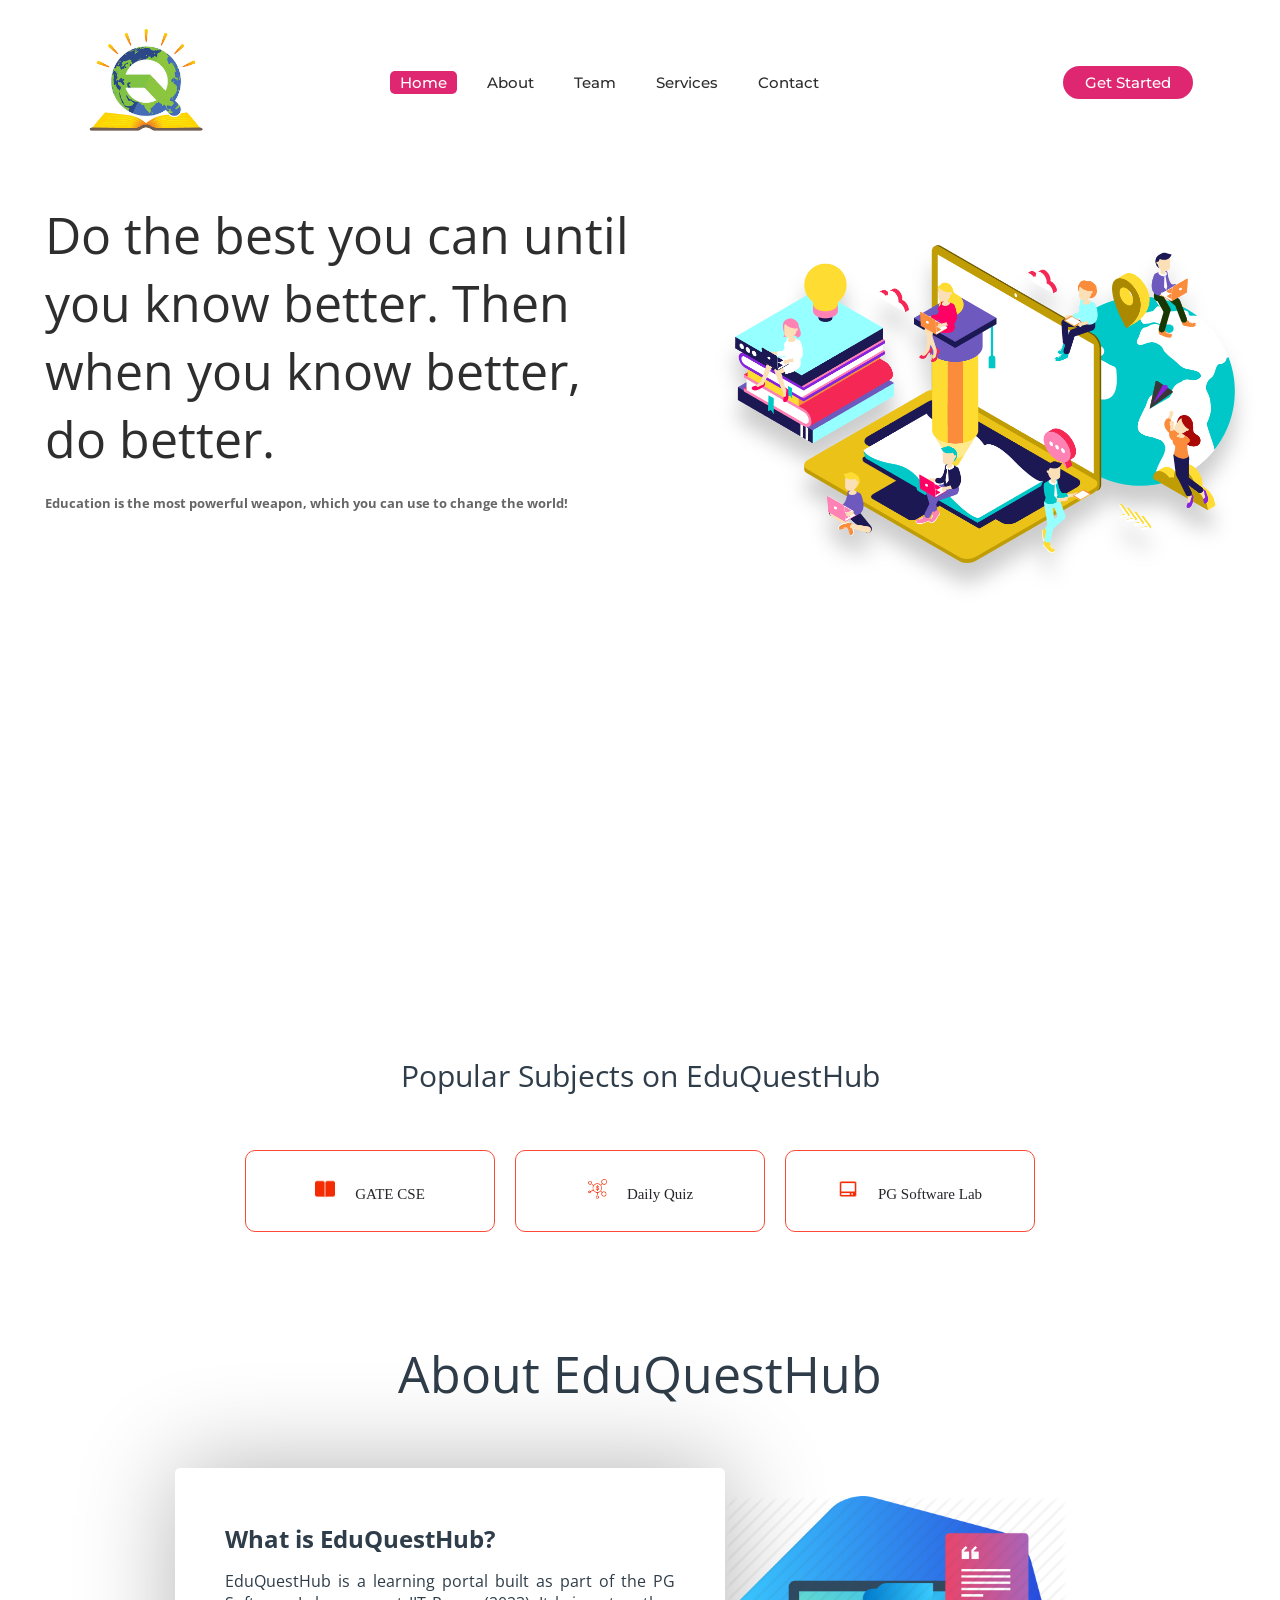
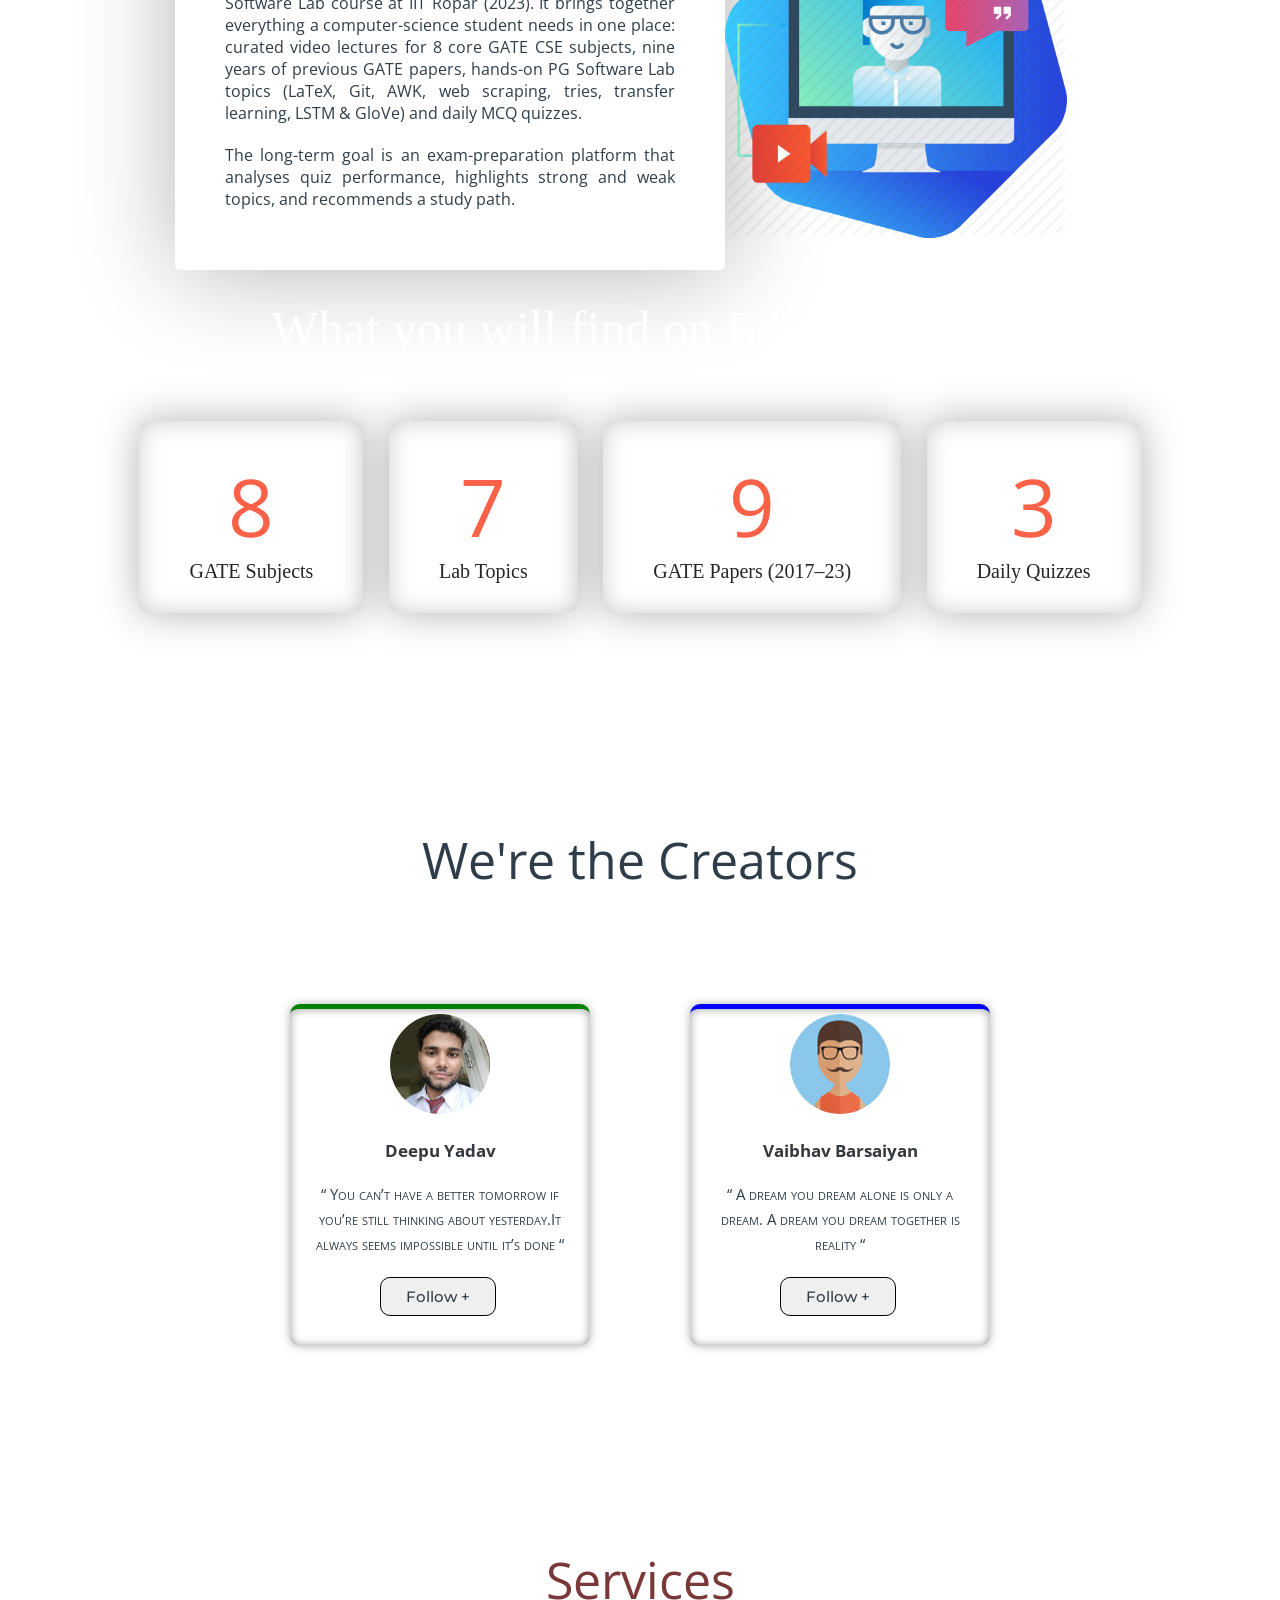
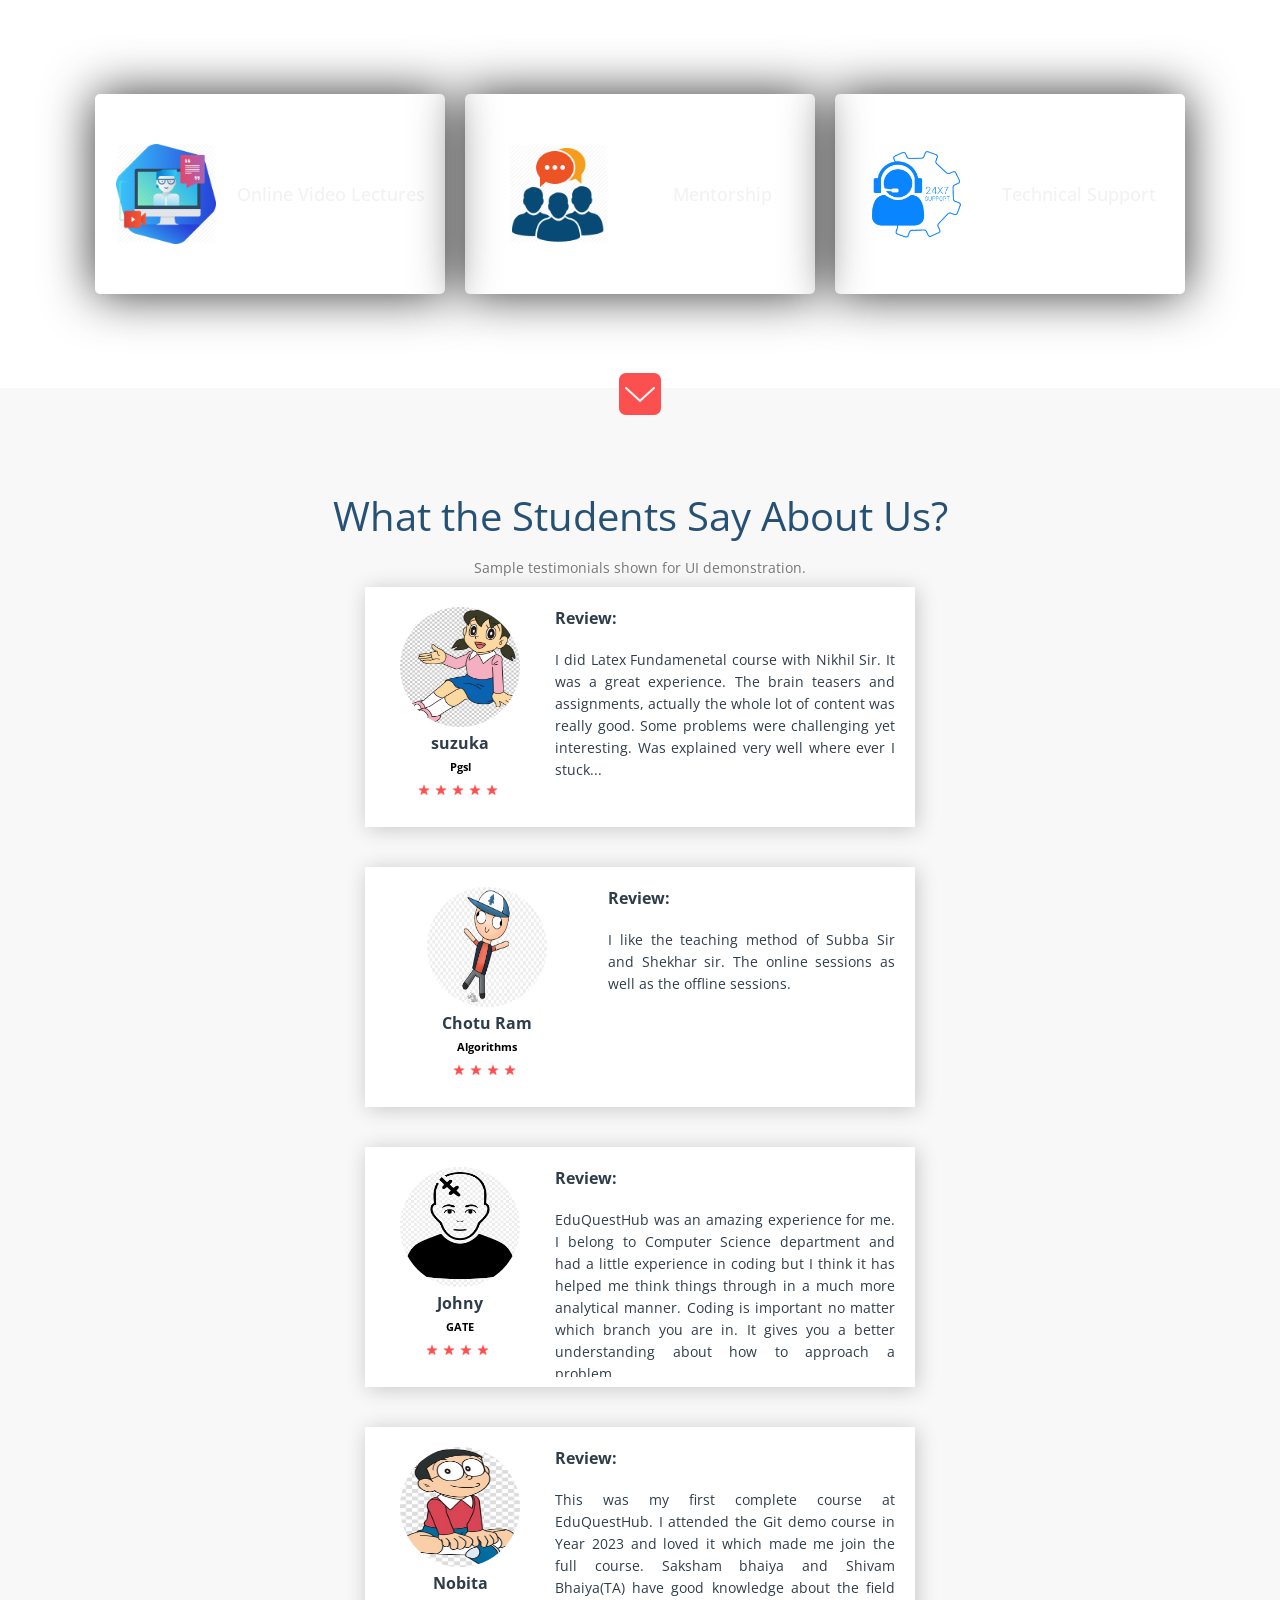
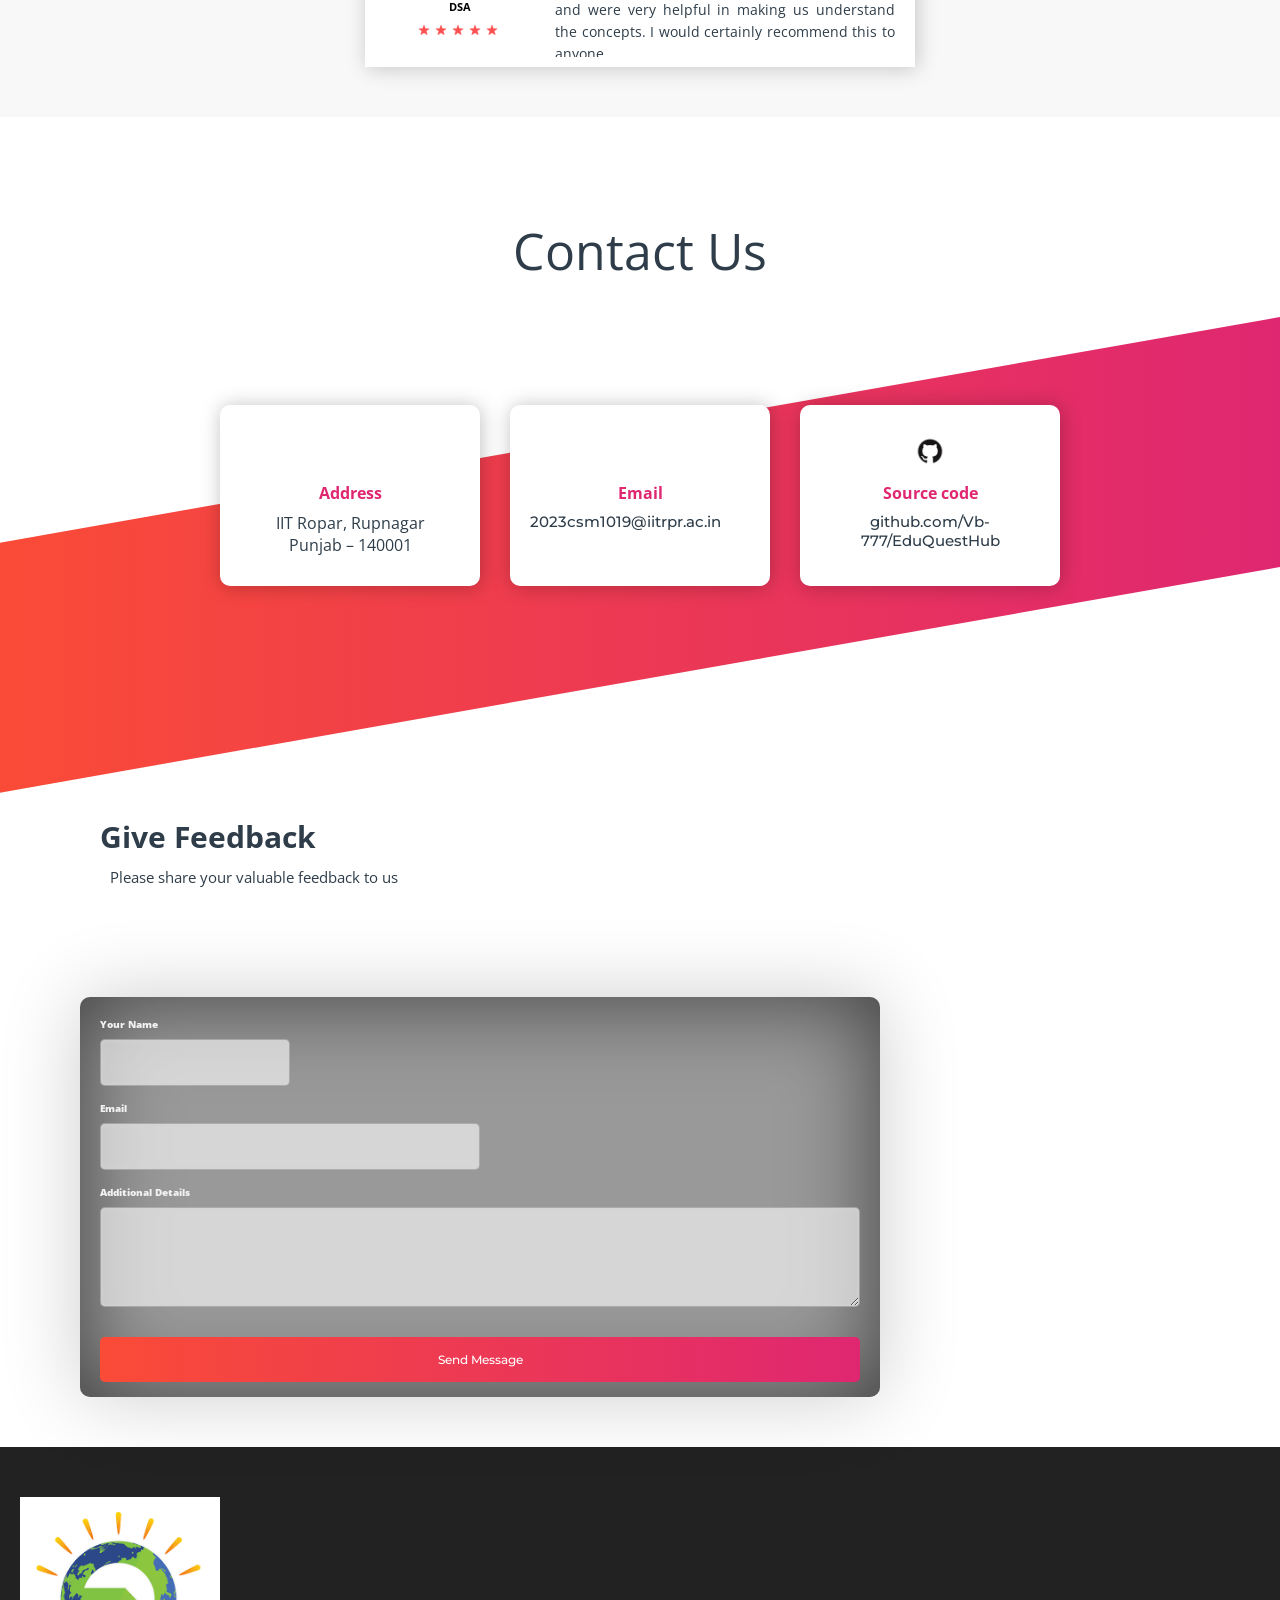
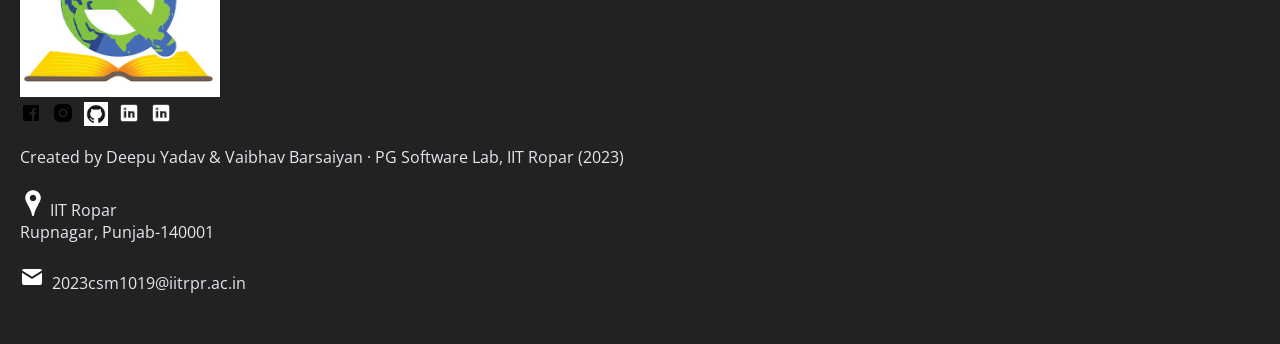
<file: index.html>
<!DOCTYPE html>
<html lang="en">

<head>
	<link rel="shortcut icon" type="image/png" href="assets/images/favicon.png">
	<meta charset="utf-8">
	<meta http-equiv="X-UA-Compatible" content="IE=edge">
	<title>EduQuestHub</title>
	<meta name="description" content="EduQuestHub – a GATE CSE and PG Software Lab learning portal with video lectures, previous-year papers and daily quizzes.">
	<meta name="viewport" content="width=device-width, initial-scale=1">
	<link rel="stylesheet" type="text/css" href="assets/css/style.css">
	<script src="assets/js/jquery.min.js"></script>
	<script src="assets/js/script.js"></script>
	<script>
		$(window).on('scroll', function () {
			if ($(window).scrollTop()) {
				$('nav').addClass('black');
			} else {
				$('nav').removeClass('black');
			}
		})
	</script>
</head>

<body>
	<!-- Navigation Bar -->
	<header id="header">
		<nav class="black">
			<div class="logo"><img src="assets/images/logo.png" alt="logo"></div>
			<ul>
				<li><a class="active" href="index.html">Home</a></li>
				<li><a href="#about_section">About</a></li>
				<li><a href="#team_section">Team</a></li>
				<li><a href="#services_section">Services</a></li>
				<li><a href="#contactus_section">Contact</a></li>
			</ul>
			
			<a class="get-started" href="login.html">Get Started</a>
			<img src="assets/images/menu.png" class="menu" onclick="sideMenu(0)" alt="Open menu">
		</nav>
		<div class="head-container">
			<div class="quote">
				<p>Do the best you can until you know better. Then when you know better, do better.</p>
				<h5>Education is the most powerful weapon, which you can use to change the world!</h5>
				
			</div>
			<div class="svg-image">
				<img src="assets/images/svg1.jpg" alt="svg">
			</div>
		</div>
		<div class="side-menu" id="side-menu">
			<div class="close" onclick="sideMenu(1)"><img src="assets/images/close.png" alt="Close menu"></div>
			<div class="user">
				<img src="assets/images/logo.png" alt="EduQuestHub">
				
			</div>
			<ul>
				<li><a href="#about_section">About</a></li>
				<li><a href="#portfolio_section">Highlights</a></li>
				<li><a href="#team_section">Team</a></li>
				<li><a href="#services_section">Services</a></li>
				<li><a href="#contactus_section">Contact</a></li>
				<li><a href="#feedBACK">Feedback</a></li>
			</ul>
		</div>
	</header>


	<!-- Some Popular Subjects -->
	<div class="title">
		<span>Popular Subjects on EduQuestHub</span>
	</div>
	<br><br>
	<div class="course">
		<center>
			<div class="cbox">

				<div class="det"><a href="gate.html"><img src="assets/images/paper.png" alt="">GATE CSE</a></div>

				<div class="det"><a href="quiz.html"><img src="assets/images/d1.png" alt="">Daily Quiz</a></div>
			
		
		
			<div class="det"><a href="computer_courses.html"><img src="assets/images/computer.png" alt="">PG Software Lab</a></div>
		</div></center>
	</div>


	<!-- ABOUT -->
	<div class="diffSection" id="about_section">

		<center><p style="font-size: 50px; padding-top: 100px; padding-bottom: 60px;">About EduQuestHub</p></center>
		<div class="about-content">
			<div class="side-text">
				<h2>What is EduQuestHub?</h2>
				<p>EduQuestHub is a learning portal built as part of the PG Software Lab course at IIT Ropar (2023). It brings together everything a computer-science student needs in one place: curated video lectures for 8 core GATE CSE subjects, nine years of previous GATE papers, hands-on PG Software Lab topics (LaTeX, Git, AWK, web scraping, tries, transfer learning, LSTM &amp; GloVe) and daily MCQ quizzes.</p>
				<p>The long-term goal is an exam-preparation platform that analyses quiz performance, highlights strong and weak topics, and recommends a study path.</p>
			</div>
			<div class="side-image sideImage">
				<img src="assets/images/online-tutorials.png" alt="Online learning" style="max-width: 380px;">
			</div>
		</div>
	</div>


	<!-- HIGHLIGHTS -->

	<div class="extra" id="portfolio_section">
		<p>What you will find on EduQuestHub</p>
		<div class="smbox">
			<span>
				<center>
					<div class="data">8</div>
					<div class="det">GATE Subjects</div>
				</center>
			</span>
			<span>
				<center>
					<div class="data">7</div>
					<div class="det">Lab Topics</div>
				</center>
			</span>
			<span>
				<center>
					<div class="data">9</div>
					<div class="det">GATE Papers (2017–23)</div>
				</center>
			</span>
			<span>
				<center>
					<div class="data">3</div>
					<div class="det">Daily Quizzes</div>
				</center>
			</span>
		</div>
	</div>


	<!-- TEAM -->
	<div class="diffSection" id="team_section">
		<center>
			<p style="font-size: 50px; padding-top: 100px; padding-bottom: 60px;">We're the Creators</p>
		</center>
		<div class="totalcard">
			<div class="card">
				<center><img src="assets/images/deepu.jpeg"></center>
				<center>
					<div class="card-title">Deepu Yadav</div>
					<div id="detail">
						<p>“ You can’t have a better tomorrow if you’re still thinking about yesterday.It always seems impossible until it’s done “</p>
						<div class="duty"></div>
						<a href="https://www.linkedin.com/in/deepu-yadav-a04197286/" target="_blank"><button
								class="btn-deepu">Follow +</button></a>
					</div>
				</center>
			</div>
			<div class="card">
				<center><img src="assets/images/vaibhav.jpg"></center>
				<center>
					<div class="card-title">Vaibhav Barsaiyan</div>
					<div id="detail">
						<p>“ A dream you dream alone is only a dream. A dream you dream together is reality “</p>
						<div class="duty"></div>
						<a href="https://www.linkedin.com/in/b7-vaibhav" target="_blank" rel="noopener"><button
								class="btn-vaibhav">Follow +</button></a>
					</div>
				</center>
			</div>
		</div>
	</div>


	<!-- SERVICES -->
	<div class="service-swipe">
		<div class="diffSection" id="services_section">
			<center>
				<p style="font-size: 50px; padding: 100px; padding-bottom: 40px; color: #7b3838;">Services</p>
			</center>
		</div>


		<a href="gate.html">
			<div class="s-card"><img src="assets/images/online-tutorials.png" alt="">
				<p>Online Video Lectures</p>
			</div>
		</a>


		<a href="#contactus_section">
			<div class="s-card"><img src="assets/images/discussion.png" alt="">
				<p>Mentorship</p>
			</div>
		</a>

		<a href="#contactus_section">
			<div class="s-card"><img src="assets/images/help.png" alt="">
				<p>Technical Support</p>
			</div>
		</a>
	</div>

	<!-- Reviews by Students -->
	<div id="makeitfull">
		<a href="#review_section"><img src="assets/images/makeitfull.png"></a>
	</div>
	<div class="review">
		<div class="diffSection" id="review_section">
			<center>
				<p style="font-size: 40px; padding: 100px; padding-bottom: 40px; color: #265175;">What the Students Say
					About Us?</p>
				<p style="font-size: 14px; color: #777; margin-top: -25px;">Sample testimonials shown for UI demonstration.</p>
			</center>
		</div>
		<div class="rev-container">
			<div class="rev-card">
				<div class="identity">
					<img src="assets/images/suzuka.jpg">
					<p>suzuka</p>
					<h6>Pgsl</h6>
					<div class="rating"><img src="assets/images/star.png"><img src="assets/images/star.png"><img src="assets/images/star.png"><img
							src="assets/images/star.png"><img src="assets/images/star.png"></div>
				</div>
				<div class="rev-cont">
					<p id="title">Review:</p>
					<p id="content">
						I did Latex Fundamenetal course with Nikhil Sir. It was a great experience. The brain teasers
						and assignments, actually the whole lot of content was really good. Some problems were
						challenging yet interesting. Was explained very well where ever I stuck...
					</p>
				</div>
			</div>
			<div class="rev-card">
				<div class="identity">
					<img src="assets/images/b2.jpg">
					<p>Chotu Ram</p>
					<h6>Algorithms</h6>
					<div class="rating"><img src="assets/images/star.png"><img src="assets/images/star.png"><img src="assets/images/star.png"><img src="assets/images/star.png">
					</div>
				</div>
				<div class="rev-cont">
					<p id="title">Review:</p>
					<p id="content">
						I like the teaching method of Subba Sir and Shekhar sir. The online sessions as well as the offline sessions.
					</p>
				</div>
			</div>
			<div class="rev-card">
				<div class="identity">
					<img src="assets/images/b3.png">
					<p>Johny</p>
					<h6>GATE</h6>
					<div class="rating"><img src="assets/images/star.png"><img src="assets/images/star.png"><img src="assets/images/star.png"><img src="assets/images/star.png">
					</div>
				</div>
				<div class="rev-cont">
					<p id="title">Review:</p>
					<p id="content">
						EduQuestHub was an amazing experience for me. I belong to Computer Science department and had a
						little experience in coding but I think it has helped me think things through in a much more
						analytical manner. Coding is important no matter which branch you are in. It gives you a better
						understanding about how to approach a problem...
					</p>
				</div>
			</div>
			<div class="rev-card">
				<div class="identity">
					<img src="assets/images/b4.jpg">
					<p>Nobita</p>
					<h6>DSA</h6>
					<div class="rating"><img src="assets/images/star.png"><img src="assets/images/star.png"><img src="assets/images/star.png"><img
							src="assets/images/star.png"><img src="assets/images/star.png"></div>
				</div>
				<div class="rev-cont">
					<p id="title">Review:</p>
					<p id="content">
						This was my first complete course at EduQuestHub. I attended the Git demo course in Year 2023 and
						loved it which made me join the full course. Saksham bhaiya and Shivam Bhaiya(TA) have good
						knowledge about the field and were very helpful in making us understand the concepts. I would
						certainly recommend this to anyone...
					</p>
				</div>
			</div>
		</div>
	</div>

	<!-- CONTACT US -->
	<div class="diffSection" id="contactus_section">
		<center>
			<p style="font-size: 50px; padding: 100px">Contact Us</p>
		</center>
		<div class="csec"></div>
		<div class="contact-cards">
			<div class="contact-card">
				<img src="assets/images/location.png" alt="">
				<h4>Address</h4>
				<p>IIT Ropar, Rupnagar<br>Punjab – 140001</p>
			</div>
			<div class="contact-card">
				<img src="assets/images/mail.png" alt="">
				<h4>Email</h4>
				<p><a href="mailto:2023csm1019@iitrpr.ac.in">2023csm1019@iitrpr.ac.in</a></p>
			</div>
			<div class="contact-card">
				<img src="assets/images/github.png" alt="">
				<h4>Source code</h4>
				<p><a href="https://github.com/Vb-777/EduQuestHub" target="_blank" rel="noopener">github.com/Vb-777/EduQuestHub</a></p>
			</div>
		</div>
	</div>


	<!-- FEEDBACK -->

	<div class="title2" id="feedBACK">
		<span>Give Feedback</span>
		<div class="shortdesc2">
			<p>Please share your valuable feedback to us</p>
		</div>
	</div>
	<div class="feedbox">
		<div class="feed">
			<form action="mailto:dydevil1407@gmail.com" method="post" enctype="text/plain">
				<label>Your Name</label><br>
				<input type="text" name="name" class="fname" required="required"><br>
				<label>Email</label><br>
				<input type="email" name="mail" required="required"><br>
				<label>Additional Details</label><br>
				<textarea name="details"></textarea><br>
				<button type="submit" id="csubmit">Send Message</button>
			</form>
		</div>
	</div>


	<!-- Sliding Information -->


	<!-- FOOTER -->
	<footer>
		<div class="footer-container">
			<div class="left-col">
				<img src="assets/images/logo-footer.png" style="width: 200px;">
				<div class="logo"></div>
				<div class="social-media">
					<a href="https://www.facebook.com/profile.php?id=100015984810731"><img src="assets/images/fb.png"></a>
					<a href="https://www.instagram.com/_deep1611/"><img src="assets/images/insta.png"></a>
					<a href="https://github.com/Vb-777" target="_blank" rel="noopener"><img src="assets/images/github.png" alt="GitHub" style="width:24px"></a>
					<a href="https://www.linkedin.com/in/deepu-yadav-a04197286/" target="_blank" rel="noopener"><img src="assets/images/linkedin.png" alt="LinkedIn – Deepu Yadav"></a>
					<a href="https://www.linkedin.com/in/b7-vaibhav" target="_blank" rel="noopener"><img src="assets/images/linkedin.png" alt="LinkedIn – Vaibhav Barsaiyan"></a>
				</div><br><br>
				<p class="rights-text">Created by Deepu Yadav &amp; Vaibhav Barsaiyan · PG Software Lab, IIT Ropar (2023)
				</p>
				<br>
				<p><img src="assets/images/location.png" alt=""> IIT Ropar <br>Rupnagar, Punjab-140001</p><br>
				<p><img src="assets/images/mail.png" alt="">&nbsp;
					2023csm1019@iitrpr.ac.in</p>
			</div>

		</div>
	</footer>


</body>

</html>
</file>
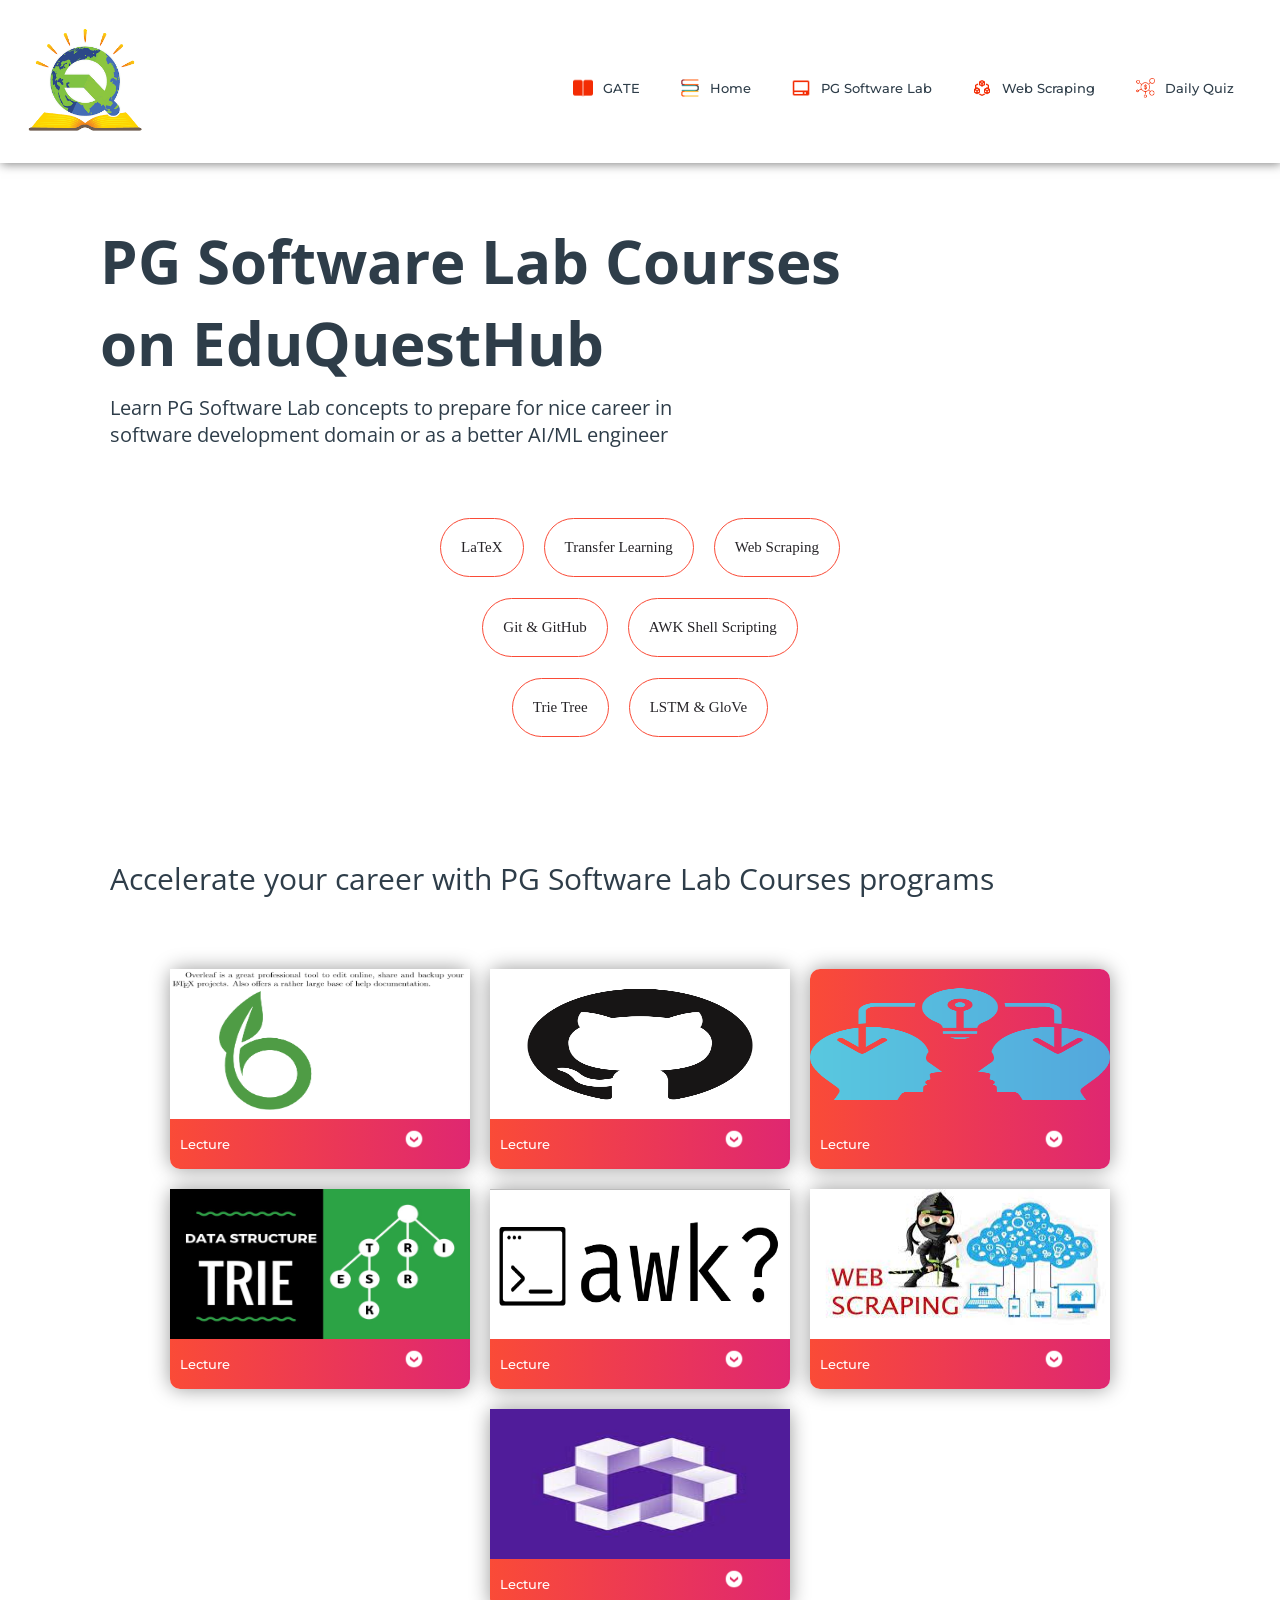
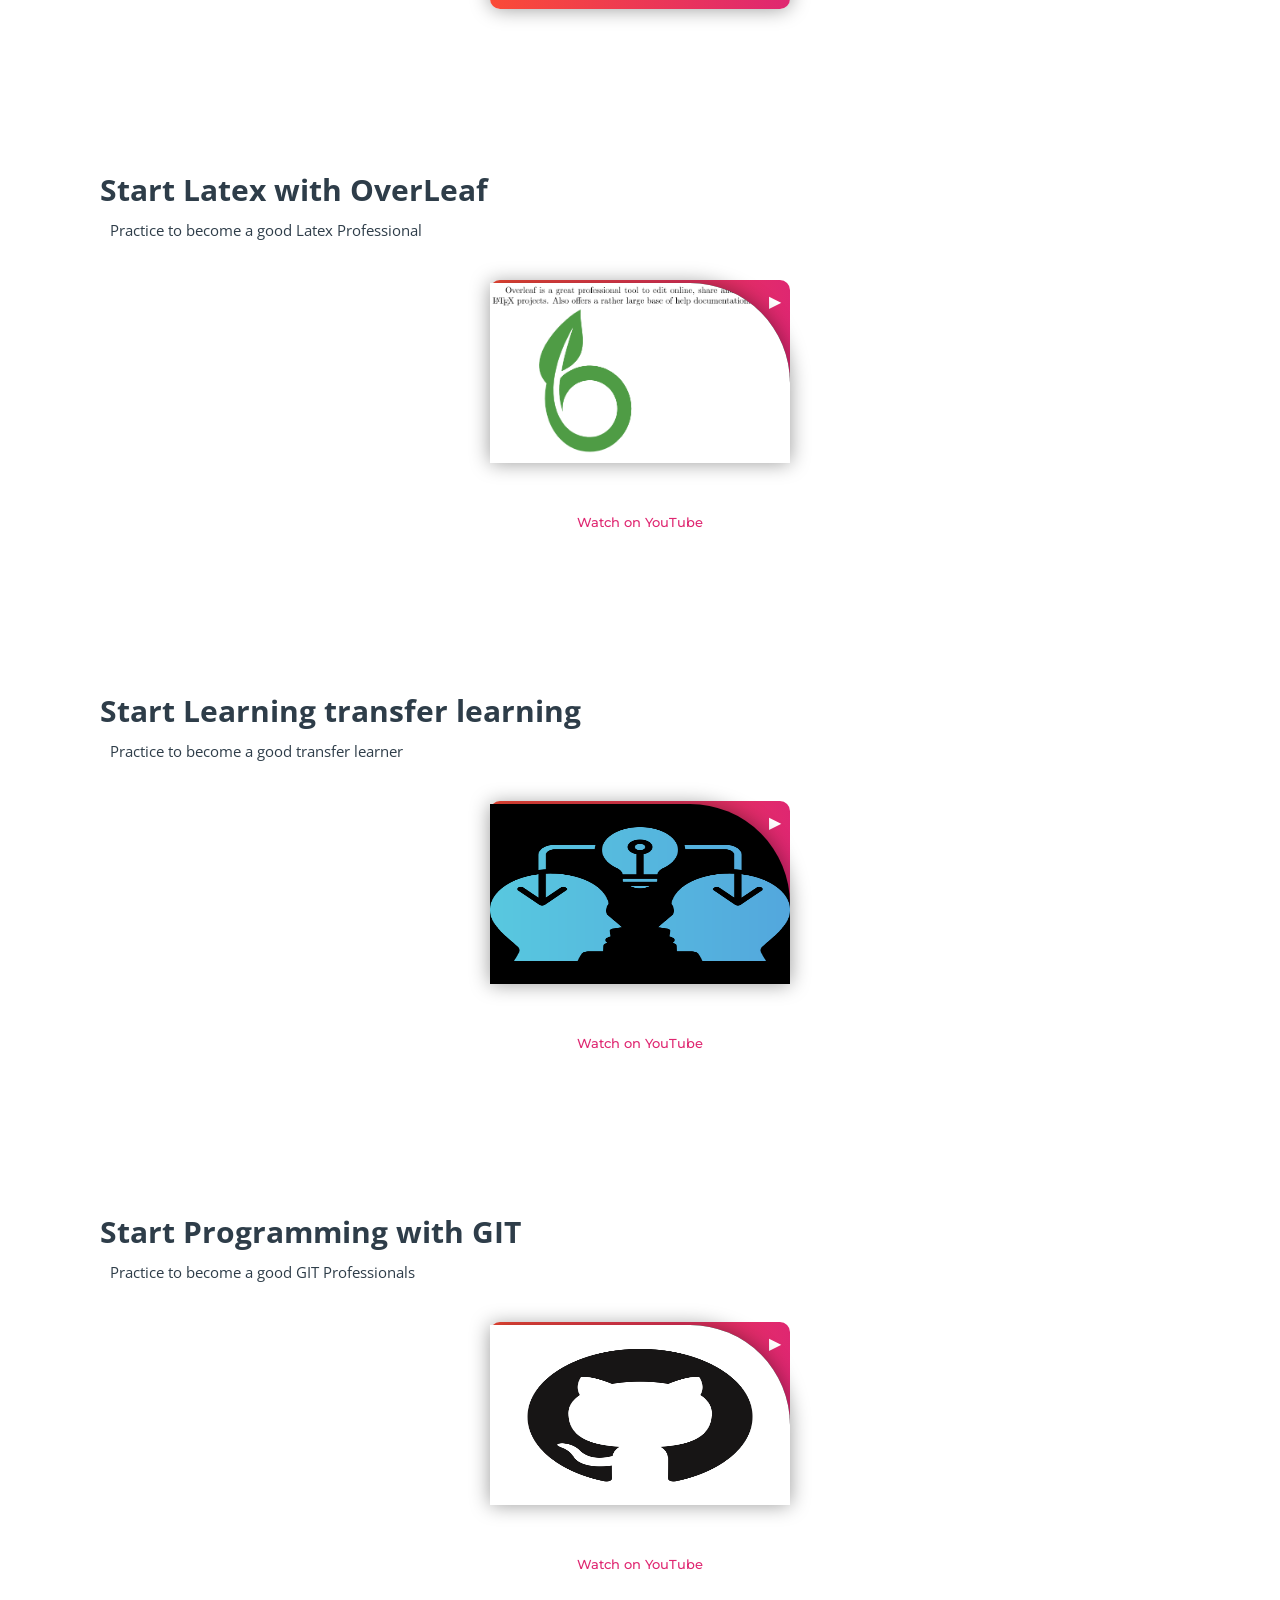
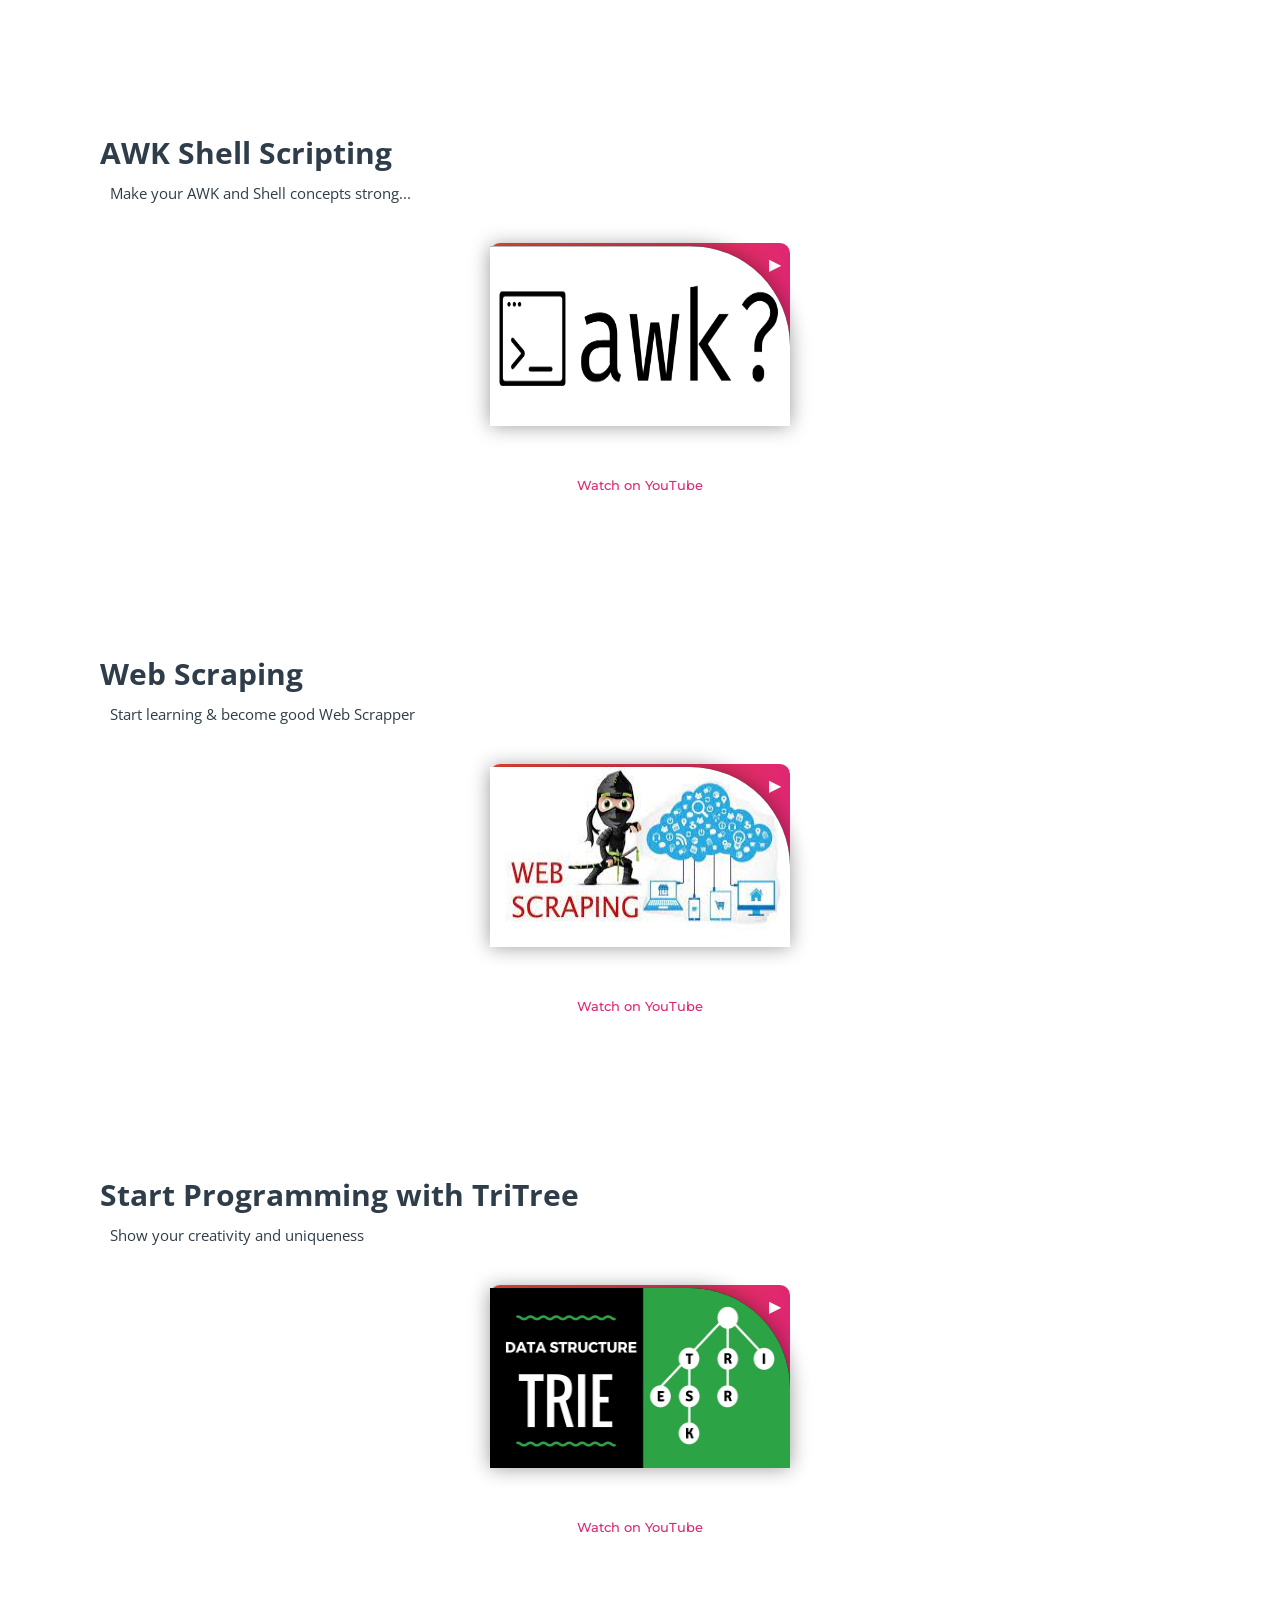
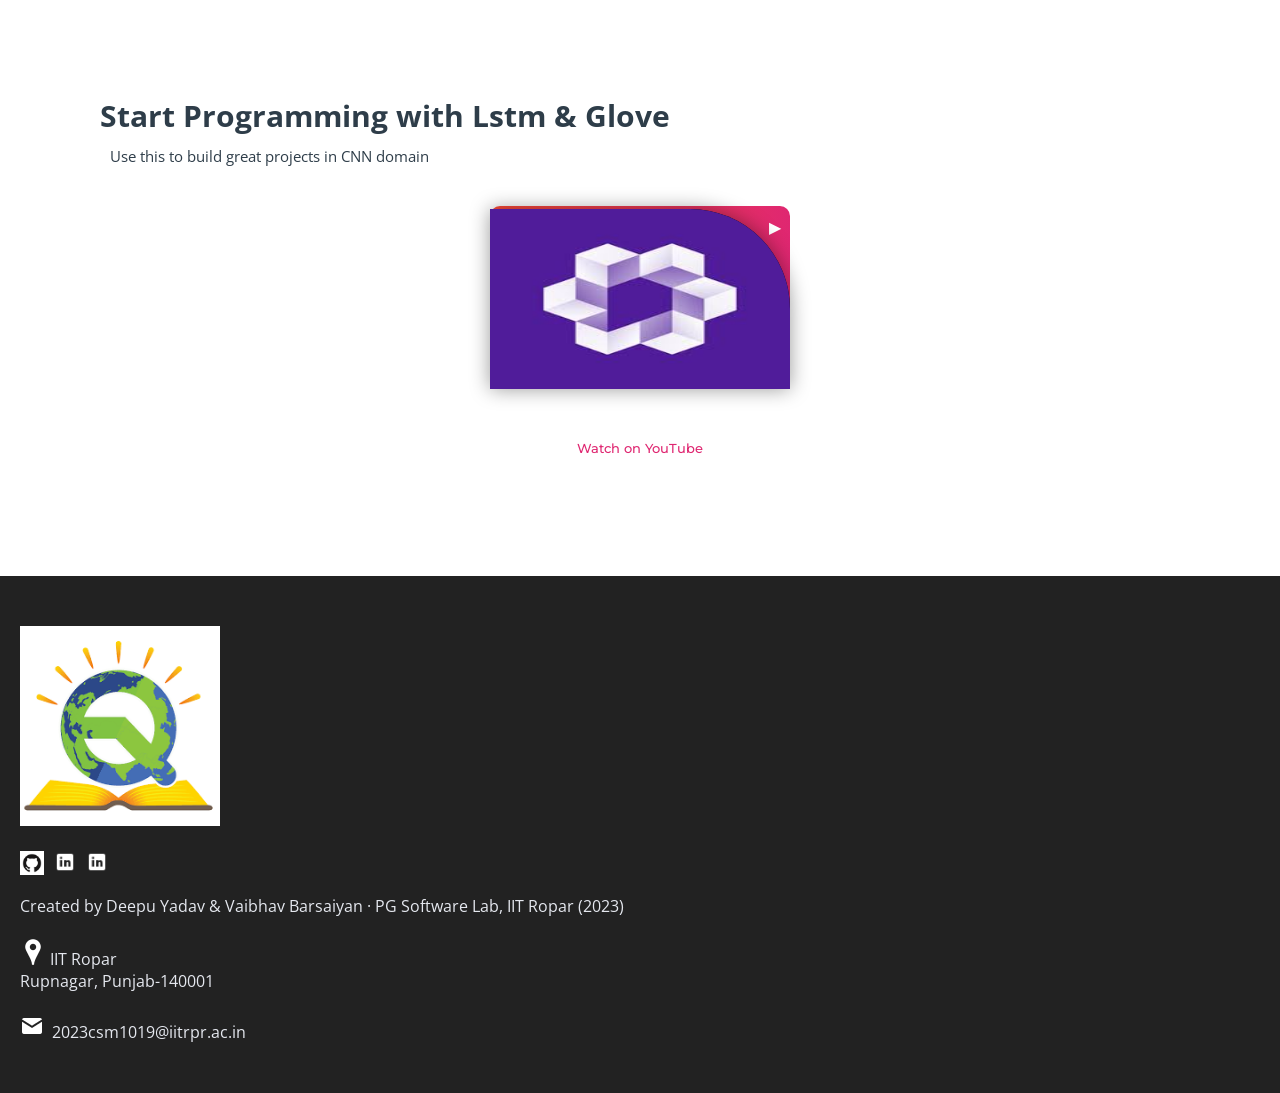
<file: computer_courses.html>
<!DOCTYPE html>
<html>
<head>
	<link rel="shortcut icon" type="image/png" href="assets/images/favicon.png">
	<title>PG Software Lab Courses on EduQuestHub</title>
	<link rel="stylesheet" type="text/css" href="assets/css/subjects.css">
</head>
<body>
	
<!-- NAVIGATION -->
	<header>
		<div class="nav" id="nav">
			<div id="learned-logo">
			<a href="index.html"><img src="assets/images/logo.png" alt="EduQuestHub – Home" style="width: 120px;"></a></div>
			<div class="switch-tab" id="switch-tab" onclick="switchTAB()"><img src="assets/images/menu.png"></div>
			<ul id="list-switch">
				
				<li><a href="gate.html"><img src="assets/images/paper.png" class="icon">GATE</a></li>
				<li><a href="index.html"><img src="assets/images/favicon.png" class="icon">Home</a></li>
				<li><a href="#"><img src="assets/images/computer.png" class="icon">PG Software Lab</a></li>
				
				<li><a href="#web-scraping"><img src="assets/images/algo.png" class="icon">Web Scraping</a></li>
				<li><a href="quiz.html"><img src="assets/images/d1.png" class="icon">Daily Quiz</a></li>
			</ul>
			
		</div>
	</header>
	

<!-- MAIN Heading of Page -->
	<div class="title">
		<span>PG Software Lab Courses<br>on EduQuestHub</span>
		<div class="shortdesc">
			<p>Learn PG Software Lab concepts to prepare for nice career in<br>software development domain or as a better AI/ML engineer </p>
		</div>
	</div>


<!-- Some KeyWords related to Topic -->
	<div class="course">
		<div class="cbox">
		<div class="det"><a href="#latex">LaTeX</a></div>
		
		
		<div class="det"><a href="#transfer-learning">Transfer Learning</a></div>
		
		<div class="det"><a href="#web-scraping">Web Scraping</a></div>
		</div>
		<div class="cbox">
		<div class="det"><a href="#git">Git &amp; GitHub</a></div>
		
		<div class="det"><a href="#awk">AWK Shell Scripting</a></div>
		</div>
		<div class="cbox">
		<div class="det"><a href="#trie">Trie Tree</a></div>
		
		<div class="det"><a href="#lstm-glove">LSTM & GloVe</a></div>
		
		</div>
	</div>


<!-- Courses Available -->
	<div class="inbt">
		Accelerate your career with PG Software Lab Courses programs
	</div>

	<div class="ccard">
	<center>
		<div class="ccardbox">
			<div class="dcard">
				<div class="fpart"><img src="assets/images/latex.png"></div>
				<a href="#latex"><div class="spart">Lecture <img src="assets/images/dropdown.png"></div></a>
			</div>
			<div class="dcard">
				<div class="fpart"><img src="assets/images/github.png"></div>
				<a href="#git"><div class="spart">Lecture <img src="assets/images/dropdown.png"></div></a>
			</div>
			<div class="dcard">
				<div class="fpart"><img src="assets/images/tl.png"></div>
				<a href="#transfer-learning"><div class="spart">Lecture <img src="assets/images/dropdown.png"></div></a>
			</div>
		</div>
		<div class="ccardbox">
			<div class="dcard">
				<div class="fpart"><img src="assets/images/tri.jpg"></div>
				<a href="#trie"><div class="spart">Lecture <img src="assets/images/dropdown.png"></div></a>
			</div>
			<div class="dcard">
				<div class="fpart"><img src="assets/images/awk.png"></div>
				<a href="#awk"><div class="spart">Lecture <img src="assets/images/dropdown.png"></div></a>
			</div>
			<div class="dcard">
				<div class="fpart"><img src="assets/images/ws.jpeg"></div>
				<a href="#web-scraping"><div class="spart">Lecture <img src="assets/images/dropdown.png"></div></a>
			</div>
            
		</div>
        <div class="ccardbox"></div>
        <div class="dcard">
            <div class="fpart"><img src="assets/images/lstm.jpeg"></div>
            <a href="#lstm-glove"><div class="spart">Lecture <img src="assets/images/dropdown.png"></div></a>
        </div>
    
	</center>
	</div>


<!-- Videos on JAVA Lectures -->
	<div class="title2" id="latex">
		<span>Start Latex with OverLeaf</span>
		<div class="shortdesc2">
			<p>Practice to become a good Latex Professional</p>
		</div>
	</div>
	
	<center>
		<div class="ccardbox2">
			<div class="dcard2"><span class="tag">▶</span>
				<div class="fpart2"><img src="assets/images/latex.png" alt="">
					<iframe src="https://www.youtube.com/embed/ydOTMQC7np0" title="Start Latex with OverLeaf" loading="lazy" frameborder="0" allow="accelerometer; autoplay; encrypted-media; gyroscope; picture-in-picture" allowfullscreen></iframe>
				</div>
			</div>
		</div>
	</center>
	<br><br>
	<div class="click-me">
		<a href="https://www.youtube.com/watch?v=ydOTMQC7np0" target="_blank">Watch on YouTube</a>
	</div>

<!-- Videos on C++ Lectures -->

	<div class="title2" id="transfer-learning">
		<span>Start Learning transfer learning</span>
		<div class="shortdesc2">
			<p>Practice to become a good transfer learner</p>
		</div>
	</div>
	<center>
		<div class="ccardbox2">
			<div class="dcard2"><span class="tag">▶</span>
				<div class="fpart2"><img src="assets/images/tl.png" alt="">
					<iframe src="https://www.youtube.com/embed/LsdxvjLWkIY" title="Start Learning transfer learning" loading="lazy" frameborder="0" allow="accelerometer; autoplay; encrypted-media; gyroscope; picture-in-picture" allowfullscreen></iframe>
				</div>
			</div>
		</div>
	</center>
<br><br>
	<div class="click-me">
		<a href="https://www.youtube.com/watch?v=LsdxvjLWkIY" target="_blank">Watch on YouTube</a>
	</div>

<!-- Videos on PYTHON Lectures -->

	<div class="title2" id="git">
		<span>Start Programming with GIT</span>
		<div class="shortdesc2">
			<p>Practice to become a good GIT Professionals</p>
		</div>
	</div>
	<center>
		<div class="ccardbox2">
			<div class="dcard2"><span class="tag">▶</span>
				<div class="fpart2"><img src="assets/images/github.png" alt="">
					<iframe src="https://www.youtube.com/embed/apGV9Kg7ics" title="Start Programming with GIT" loading="lazy" frameborder="0" allow="accelerometer; autoplay; encrypted-media; gyroscope; picture-in-picture" allowfullscreen></iframe>
				</div>
			</div>
		</div>
	</center>

<br><br>
	<div class="click-me">
		<a href="https://www.youtube.com/watch?v=apGV9Kg7ics" target="_blank">Watch on YouTube</a>
	</div>
<!-- Videos on DATA STRUCTURES Lectures -->

	<div class="title2" id="awk">
		<span>AWK Shell Scripting</span>
		<div class="shortdesc2">
			<p>Make your AWK and Shell concepts strong...</p>
		</div>
	</div>
	<center>
		<div class="ccardbox2">
			<div class="dcard2"><span class="tag">▶</span>
				<div class="fpart2"><img src="assets/images/awk.png" alt="">
					<iframe src="https://www.youtube.com/embed/9YOZmI-zWok" title="AWK Shell Scripting" loading="lazy" frameborder="0" allow="accelerometer; autoplay; encrypted-media; gyroscope; picture-in-picture" allowfullscreen></iframe>
				</div>
			</div>
		</div>
	</center>
<br><br>
	<div class="click-me">
		<a href="https://www.youtube.com/watch?v=9YOZmI-zWok" target="_blank">Watch on YouTube</a>
	</div>

<!-- Videos on ALGORITHM Lectures -->

	<div class="title2" id="web-scraping">
		<span>Web Scraping</span>
		<div class="shortdesc2">
			<p>Start learning & become good Web Scrapper</p>
		</div>
	</div>
	<center>
		<div class="ccardbox2">
			<div class="dcard2"><span class="tag">▶</span>
				<div class="fpart2"><img src="assets/images/ws.jpeg" alt="">
					<iframe src="https://www.youtube.com/embed/4tAp9Lu0eDI" title="Web Scraping" loading="lazy" frameborder="0" allow="accelerometer; autoplay; encrypted-media; gyroscope; picture-in-picture" allowfullscreen></iframe>
				</div>
			</div>
		</div>
	</center>
<br><br>
	<div class="click-me">
		<a href="https://www.youtube.com/watch?v=4tAp9Lu0eDI" target="_blank">Watch on YouTube</a>
	</div>

<!-- Videos on HTML and CSS Lectures -->

	<div class="title2" id="trie">
		<span>Start Programming with TriTree</span>
		<div class="shortdesc2">
			<p>Show your creativity and uniqueness</p>
		</div>
	</div>
	<center>
		<div class="ccardbox2">
			<div class="dcard2"><span class="tag">▶</span>
				<div class="fpart2"><img src="assets/images/tri.jpg" alt="">
					<iframe src="https://www.youtube.com/embed/Y6dOuGjwsxU" title="Start Programming with TriTree" loading="lazy" frameborder="0" allow="accelerometer; autoplay; encrypted-media; gyroscope; picture-in-picture" allowfullscreen></iframe>
				</div>
			</div>
		</div>
	</center>

<br><br>
	<div class="click-me">
		<a href="https://www.youtube.com/watch?v=Y6dOuGjwsxU" target="_blank">Watch on YouTube</a>
	</div>
<!-- Videos on JAVASCRIPT Lectures -->

	<div class="title2" id="lstm-glove">
		<span>Start Programming with Lstm & Glove</span>
		<div class="shortdesc2">
			<p>Use this to build great projects in CNN domain</p>
		</div>
	</div>
	<center>
		<div class="ccardbox2">
			<div class="dcard2"><span class="tag">▶</span>
				<div class="fpart2"><img src="assets/images/lstm.jpeg" alt="">
					<iframe src="https://www.youtube.com/embed/ivqXiW0X42Q" title="Start Programming with Lstm & Glove" loading="lazy" frameborder="0" allow="accelerometer; autoplay; encrypted-media; gyroscope; picture-in-picture" allowfullscreen></iframe>
				</div>
			</div>
		</div>
	</center>
<br><br>
	<div class="click-me">
		<a href="https://www.youtube.com/watch?v=ivqXiW0X42Q" target="_blank">Watch on YouTube</a>
	</div>


<br><br><br><br><br>

<!-- FOOTER -->
<footer>
	<div class="footer-container">
		<div class="left-col">
			<img src="assets/images/logo-footer.png" alt="EduQuestHub" style="width: 200px;">
			<div class="logo"></div>
			<div class="social-media">
				<a href="https://github.com/Vb-777" target="_blank" rel="noopener"><img src="assets/images/github.png" alt="GitHub" style="width:24px"></a>
				<a href="https://www.linkedin.com/in/deepu-yadav-a04197286/" target="_blank" rel="noopener"><img src="assets/images/linkedin.png" alt="LinkedIn – Deepu Yadav"></a>
				<a href="https://www.linkedin.com/in/b7-vaibhav" target="_blank" rel="noopener"><img src="assets/images/linkedin.png" alt="LinkedIn – Vaibhav Barsaiyan"></a>
			</div><br><br>
			<p class="rights-text">Created by Deepu Yadav &amp; Vaibhav Barsaiyan · PG Software Lab, IIT Ropar (2023)</p>
			<br><p><img src="assets/images/location.png" alt=""> IIT Ropar <br>Rupnagar, Punjab-140001</p><br>
			<p><img src="assets/images/mail.png" alt="">&nbsp; 2023csm1019@iitrpr.ac.in</p>
		</div>
	</div>
</footer>

<script src="assets/js/script.js"></script>
</body>
</html>
</file>
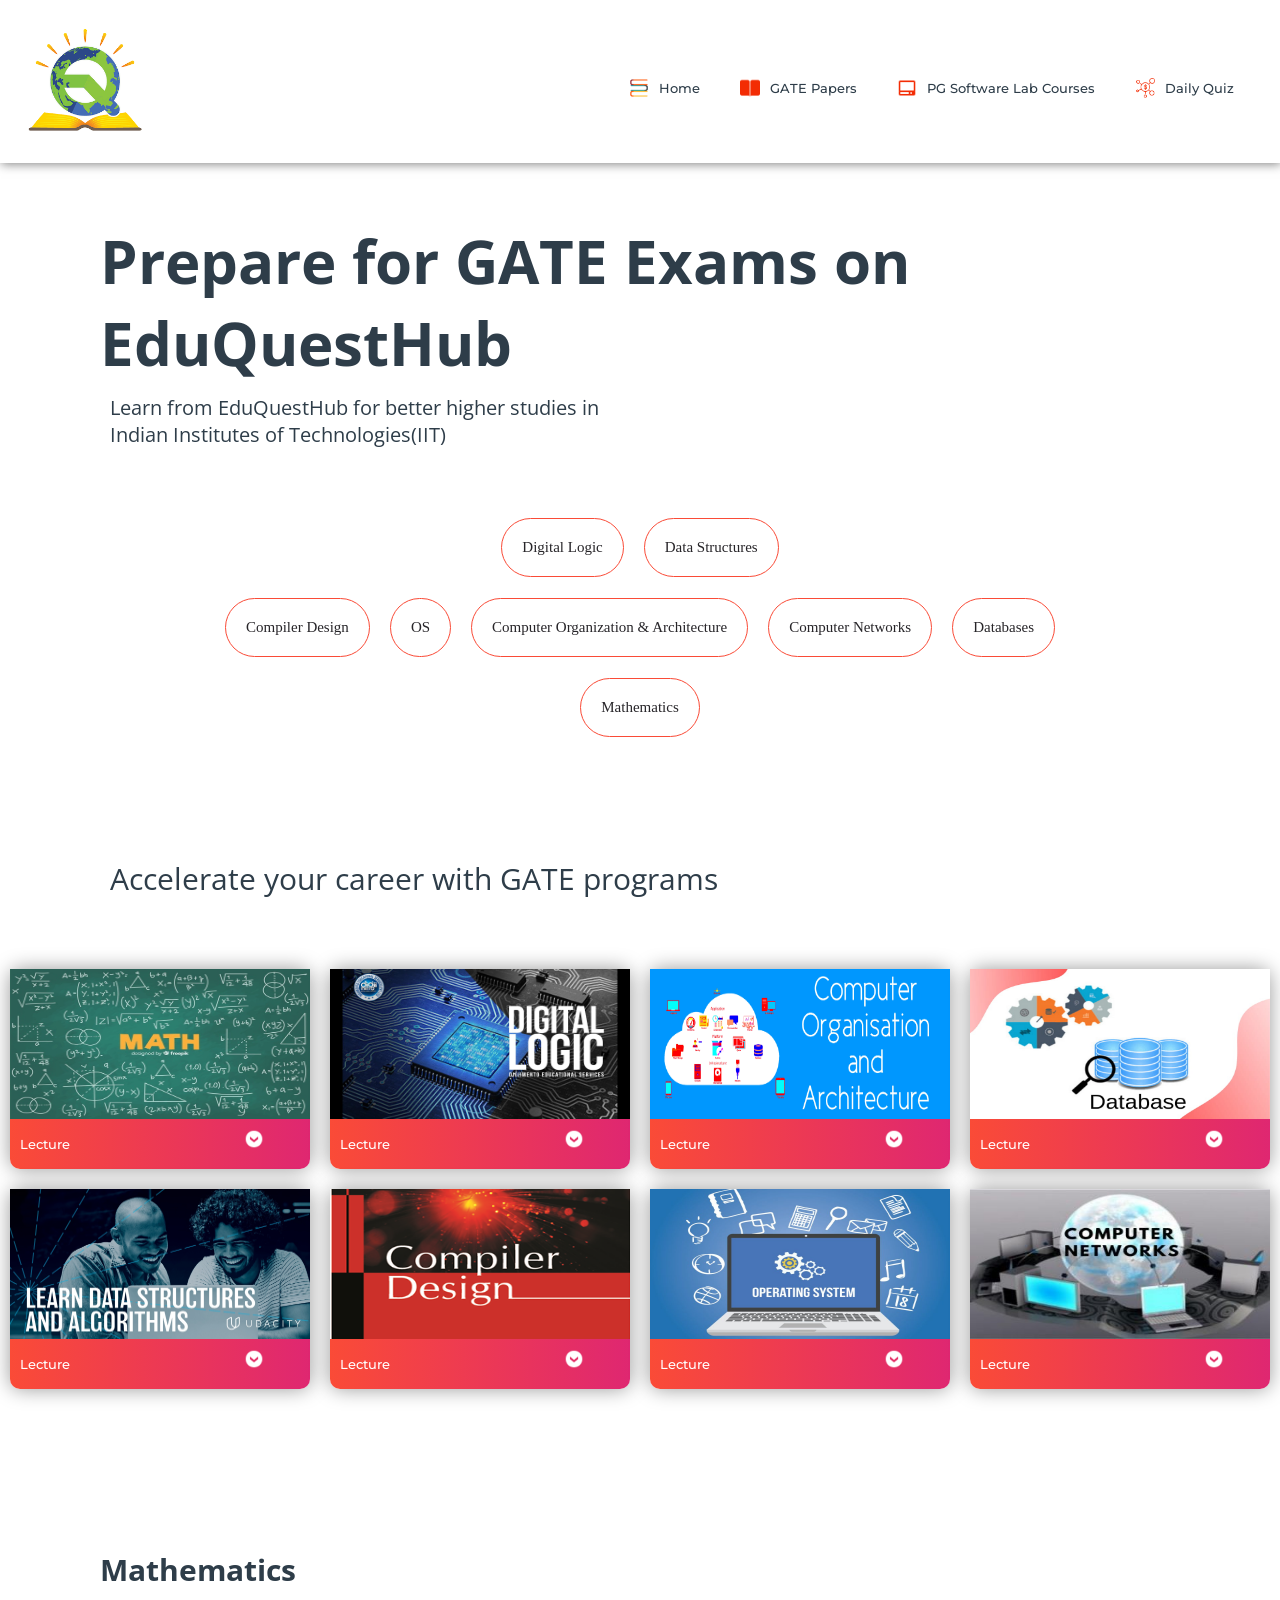
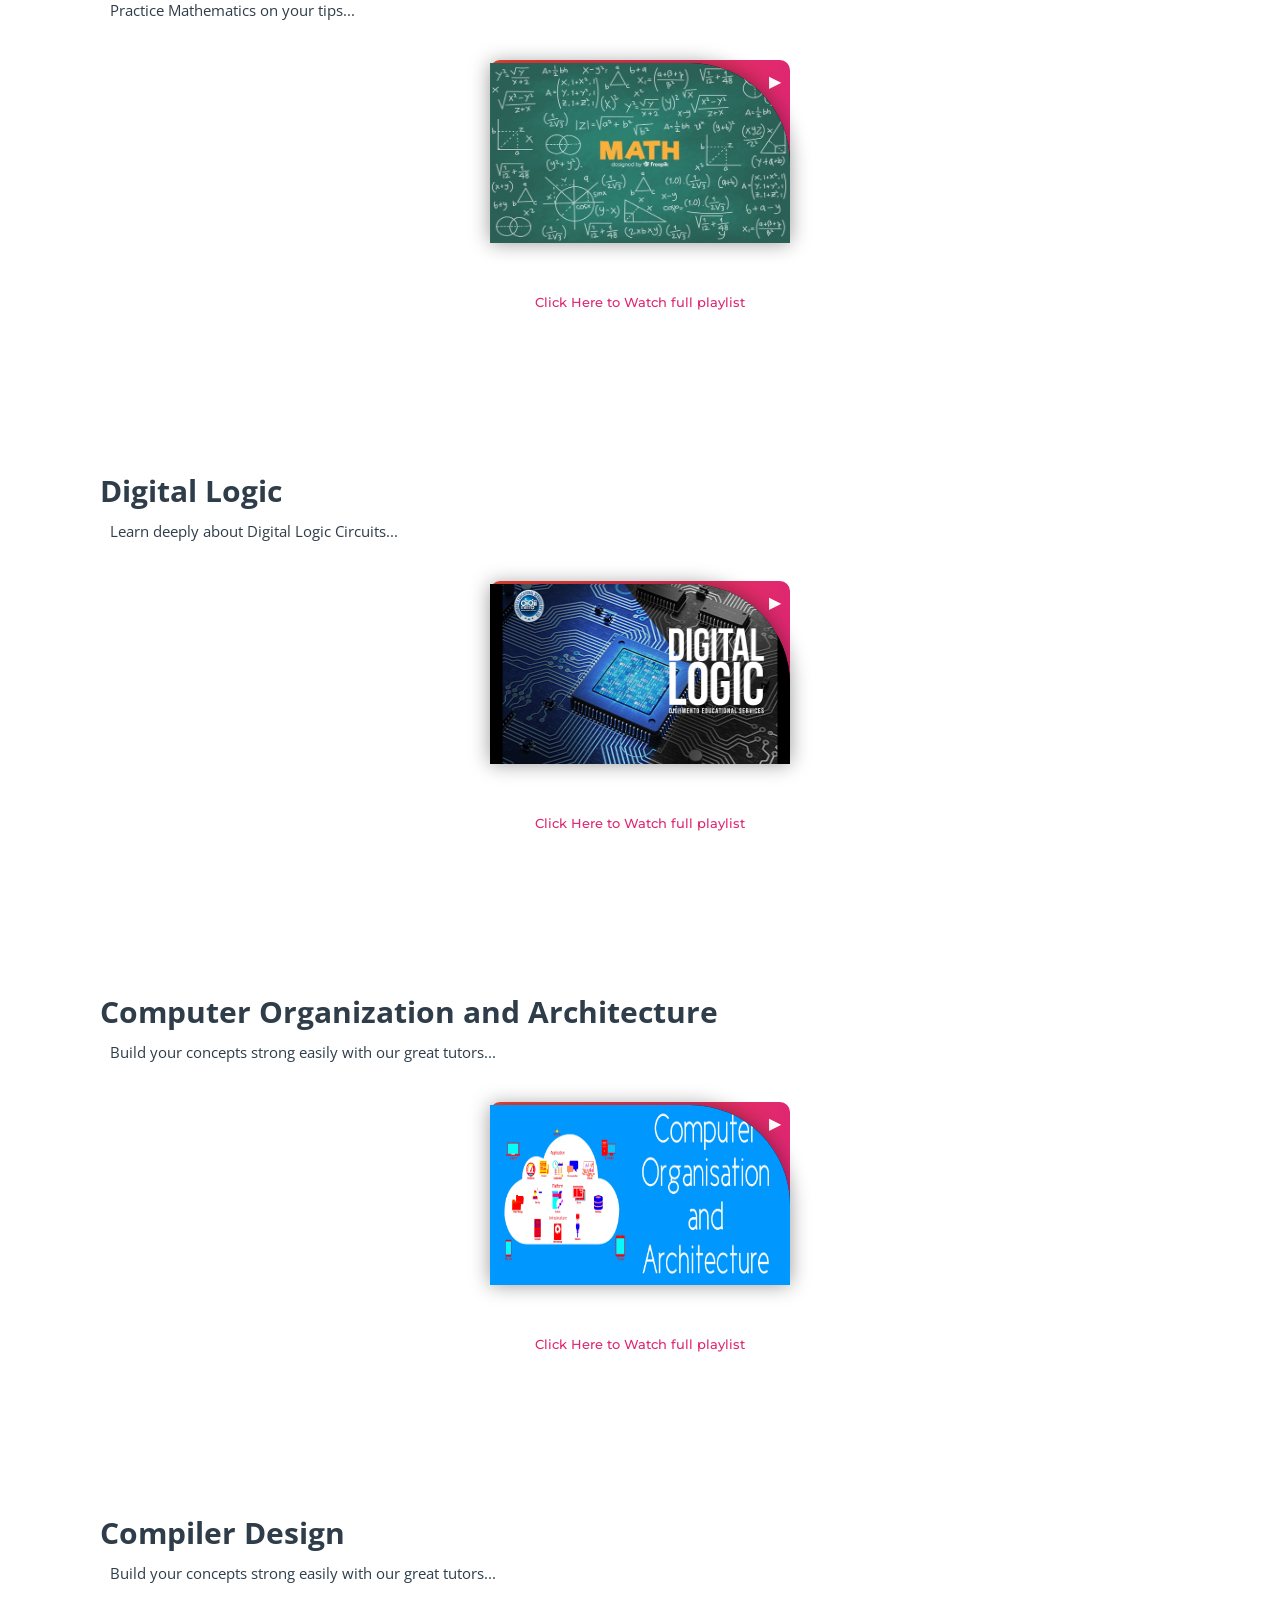
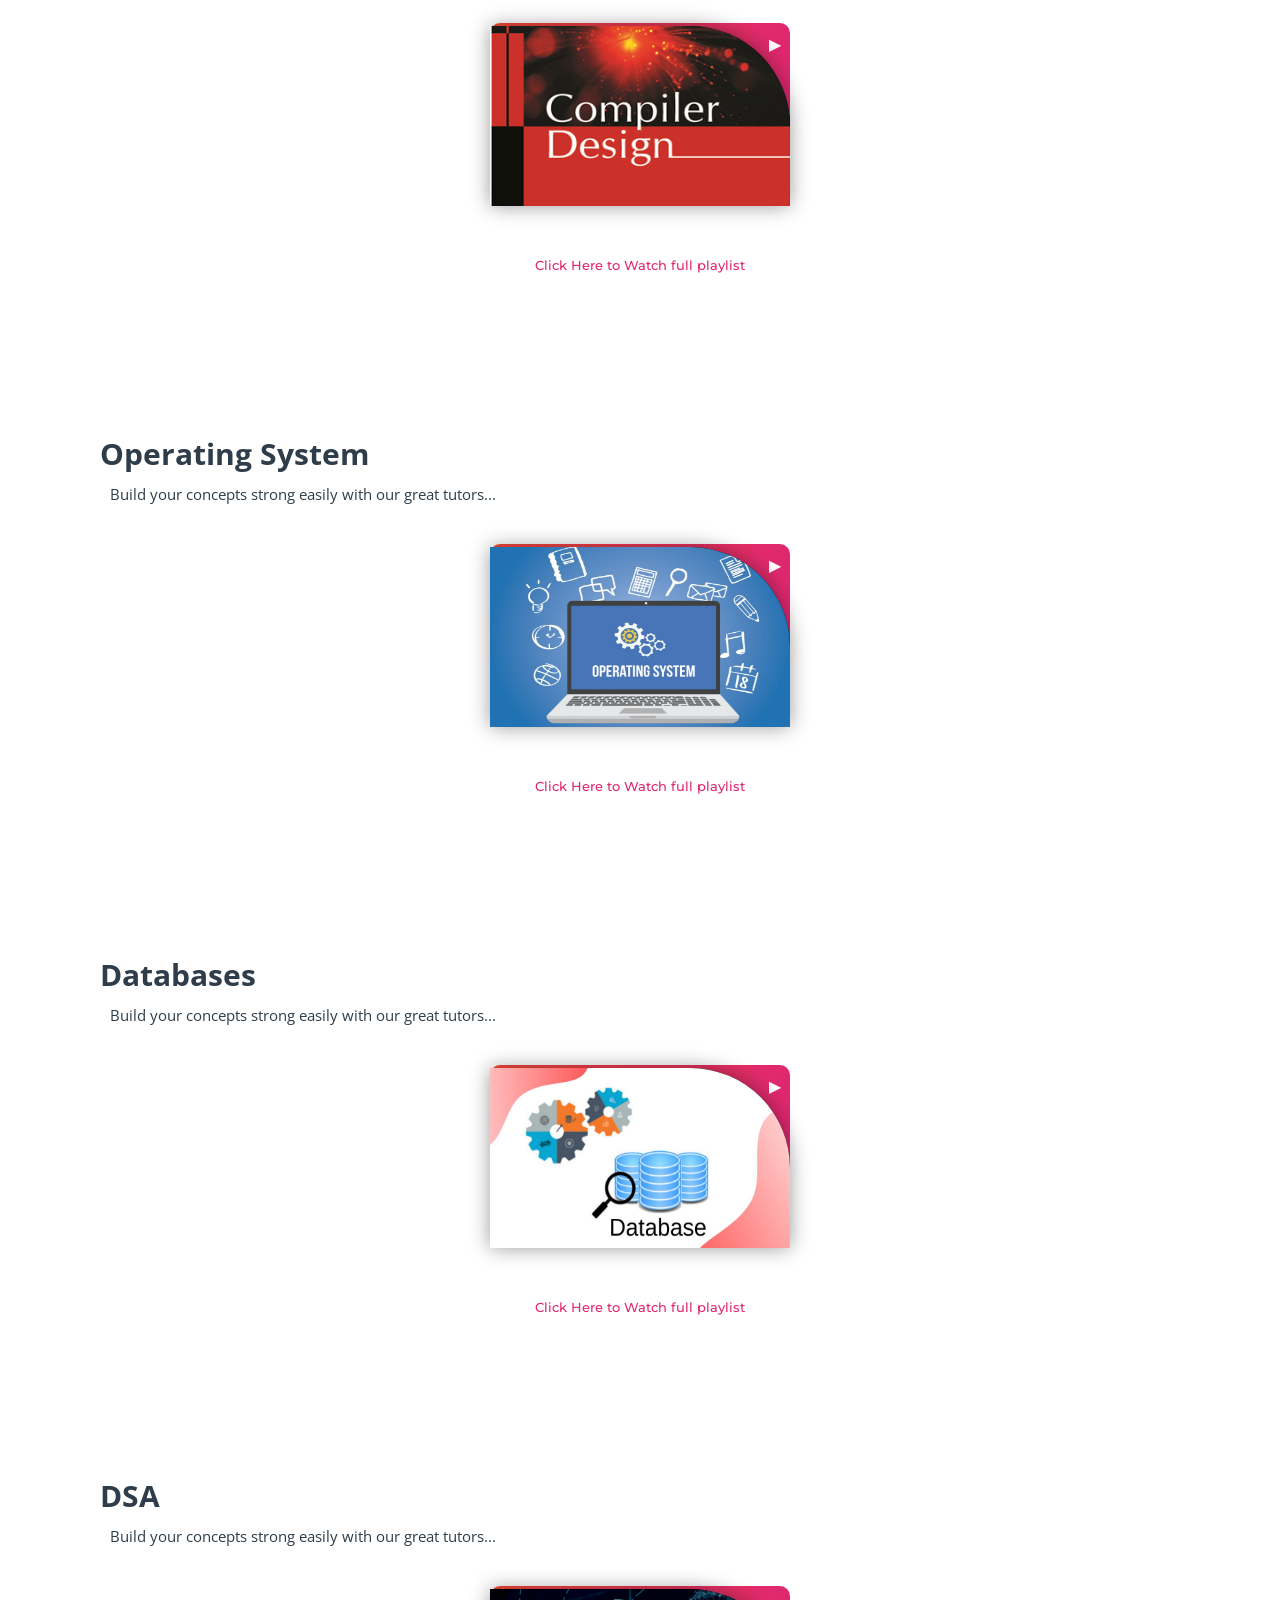
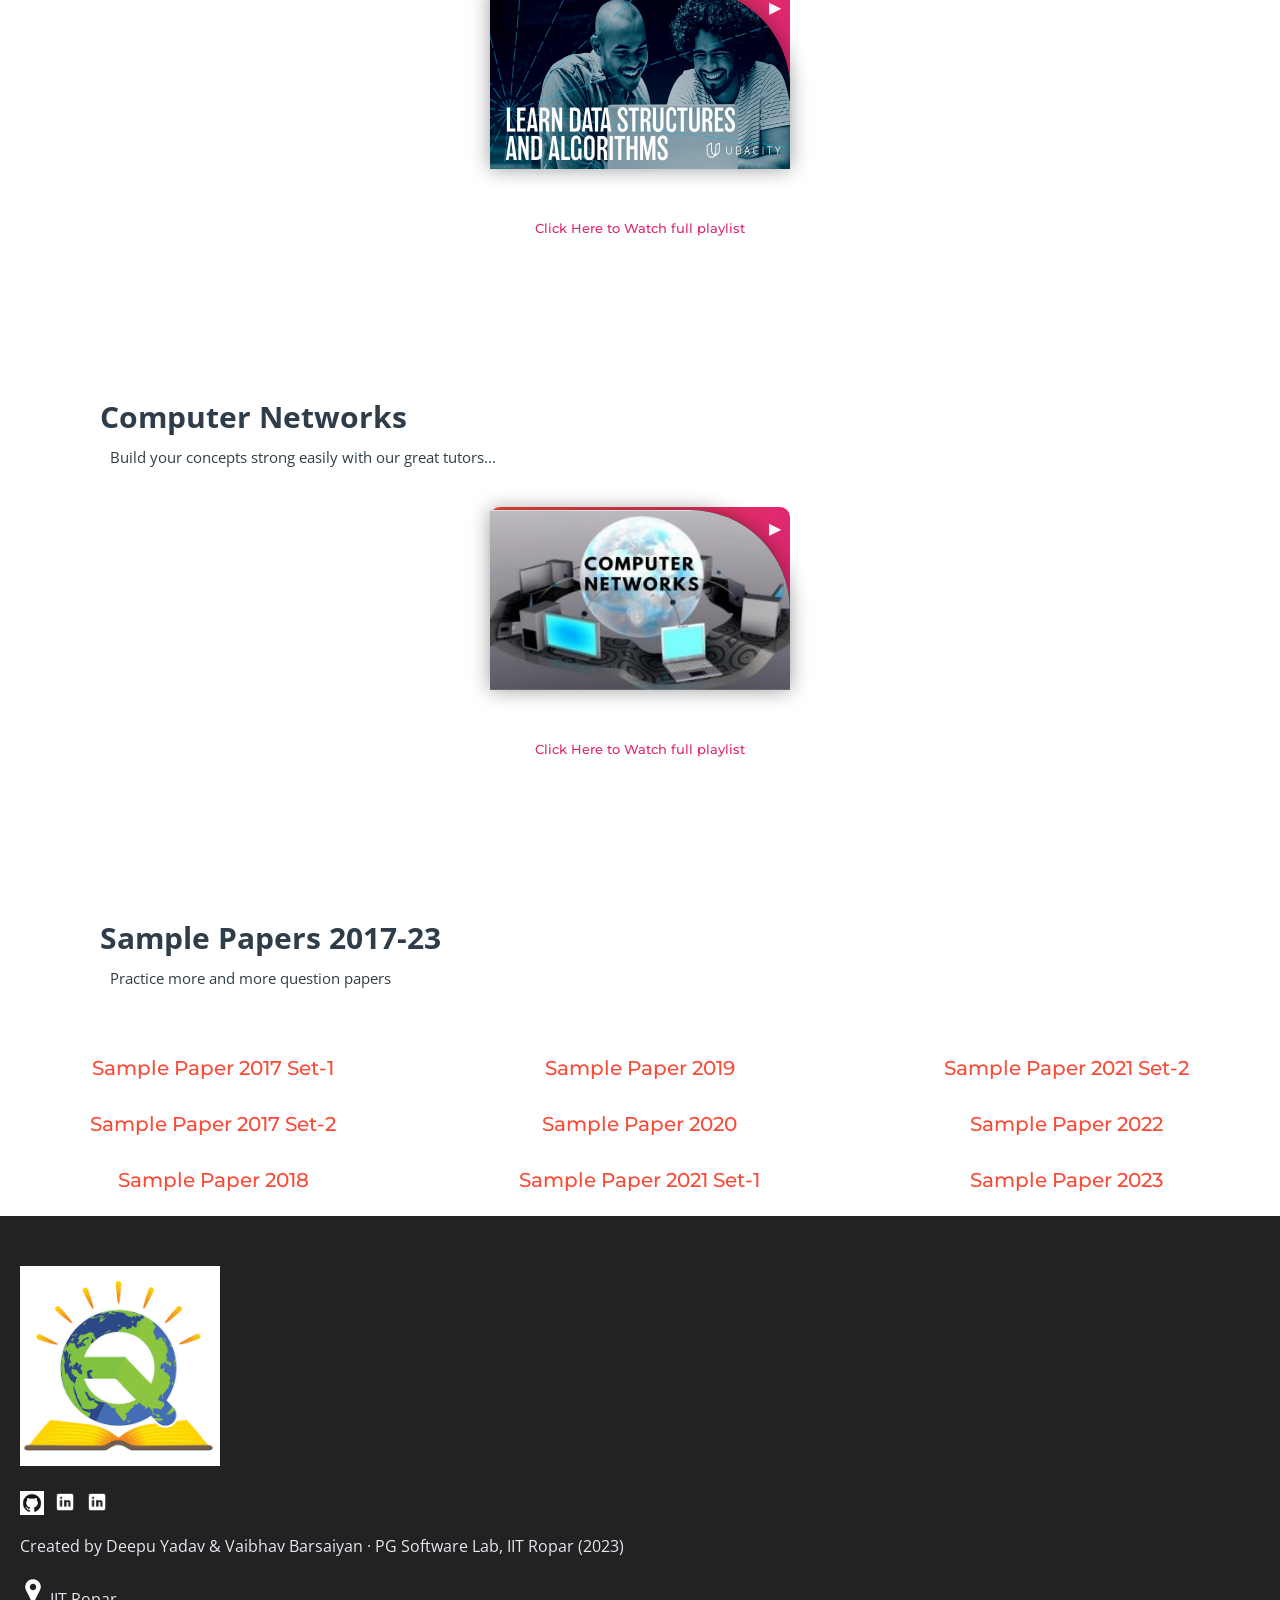
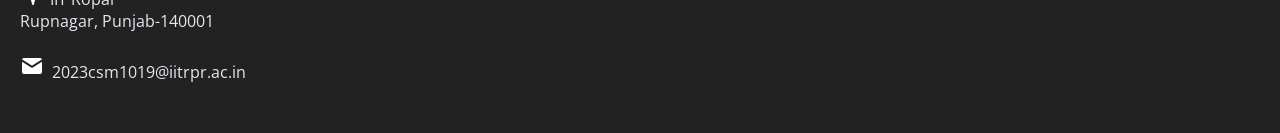
<file: gate.html>
<!DOCTYPE html>
<html lang="en">
<head>
    <meta charset="utf-8">
    <meta name="viewport" content="width=device-width, initial-scale=1">
    <link rel="shortcut icon" type="image/png" href="assets/images/favicon.png">
    <title>Prepare for GATE on EduQuestHub</title>
    <link rel="stylesheet" type="text/css" href="assets/css/subjects.css">
</head>

<body>

    <!-- NAVIGATION -->
    <header>
        <div class="nav" id="nav">
            <div id="learned-logo">
                <a href="index.html"><img src="assets/images/logo.png" alt="EduQuestHub – Home" style="width: 120px;"></a>
            </div>
            <div class="switch-tab" id="switch-tab" onclick="switchTAB()"><img src="assets/images/menu.png"></div>
            <ul id="list-switch">
               
                <li><a href="index.html"><img src="assets/images/favicon.png" class="icon">Home</a></li>
                <li><a href="#sample_papers"><img src="assets/images/paper.png" class="icon">GATE Papers</a></li>
                <li><a href="computer_courses.html"><img src="assets/images/computer.png" class="icon">PG Software Lab Courses</a></li>
                <li><a href="quiz.html"><img src="assets/images/d1.png" class="icon">Daily Quiz</a></li>
                
            </ul>
            
        </div>
    </header>


    <!-- Main Title of the Page -->
    <div class="title">
        <span>Prepare for GATE Exams on EduQuestHub</span>
        <div class="shortdesc">
            <p>Learn from EduQuestHub for better higher studies in<br> Indian Institutes of Technologies(IIT)</p>
        </div>
    </div>


    <!-- Some KeyWords related to topic -->
    <div class="course">
        <div class="cbox">
            <div class="det"><a href="#digital">Digital Logic</a></div>



           
            <div class="det"><a href="#data-algo">Data Structures</a></div>
        </div>
        <div class="cbox">
            <div class="det"><a href="#compiler">Compiler Design</a></div>
            <div class="det"><a href="#os">OS</a></div>
            <div class="det"><a href="#coaa">Computer Organization &amp; Architecture</a></div>

            <div class="det"><a href="#cn">Computer Networks</a></div>
            <div class="det"><a href="#database">Databases</a></div>
           
        </div>
        <div class="cbox">
            <div class="det"><a href="#math">Mathematics</a></div>
            
        </div>
    </div>


    <!-- Courses Available -->
    <div class="inbt">
        Accelerate your career with GATE programs
    </div>

    <div class="ccard">
        <center>
            <div class="ccardbox">
                <div class="dcard">
                    <div class="fpart"><img src="assets/images/math.jpg"></div>
                    <a href="#math">
                        <div class="spart">Lecture <img src="assets/images/dropdown.png"></div>
                    </a>
                </div>
                <div class="dcard">
                    <div class="fpart"><img src="assets/images/digital.jpg"></div>
                    <a href="#digital">
                        <div class="spart">Lecture <img src="assets/images/dropdown.png"></div>
                    </a>
                </div>
                <div class="dcard">
                    <div class="fpart"><img src="assets/images/coaa.jpg"></div>
                    <a href="#coaa">
                        <div class="spart">Lecture <img src="assets/images/dropdown.png"></div>
                    </a>
                </div>
                <div class="dcard">
                    <div class="fpart"><img src="assets/images/database.jpg"></div>
                    <a href="#database">
                        <div class="spart">Lecture <img src="assets/images/dropdown.png"></div>
                    </a>
                </div>
                <div class="dcard">
                    <div class="fpart"><img src="assets/images/data-algo.jpg"></div>
                    <a href="#data-algo">
                        <div class="spart">Lecture <img src="assets/images/dropdown.png"></div>
                    </a>
                </div>
                <div class="dcard">
                    <div class="fpart"><img src="assets/images/compiler.jpg"></div>
                    <a href="#compiler">
                        <div class="spart">Lecture <img src="assets/images/dropdown.png"></div>
                    </a>
                </div>
                <div class="dcard">
                    <div class="fpart"><img src="assets/images/os.jpg"></div>
                    <a href="#os">
                        <div class="spart">Lecture <img src="assets/images/dropdown.png"></div>
                    </a>
                </div>
                <div class="dcard">
                    <div class="fpart"><img src="assets/images/cn.jpg"></div>
                    <a href="#cn">
                        <div class="spart">Lecture <img src="assets/images/dropdown.png"></div>
                    </a>
                </div>
            </div>
        </center>
    </div>


    <!-- Videos on MATHEMATICS Lectures -->

    <div class="title2" id="math">
        <span>Mathematics</span>
        <div class="shortdesc2">
            <p>Practice Mathematics on your tips...</p>
        </div>
    </div>

    <center>
        <div class="ccardbox2">
            <div class="dcard2"><span class="tag">▶</span>
                <div class="fpart2"><img src="assets/images/math.jpg">
                    <iframe src="https://www.youtube.com/embed/xxGyTHWrHZg" frameborder="0"
                        allow="accelerometer; autoplay; encrypted-media; gyroscope; picture-in-picture"
                        allowfullscreen=""></iframe>
                </div>
            </div>







        </div>
    </center>
    <br><br>
    <div class="click-me">
        <a href="https://www.youtube.com/watch?v=2Fjmr488zWQ&list=PLir19lgiavA3wrqgzM667EJtLa-2yL9Nh" target="_blank">Click Here to Watch full playlist</a>
    </div>



    <!-- Videos on DIGITAL LOGIC Lectures -->

    <div class="title2" id="digital">
        <span>Digital Logic</span>
        <div class="shortdesc2">
            <p>Learn deeply about Digital Logic Circuits...</p>
        </div>
    </div>
    <center>
        <div class="ccardbox2">
            <div class="dcard2"><span class="tag">▶</span>
                <div class="fpart2"><img src="assets/images/digital.jpg">
                    <iframe src="https://www.youtube.com/embed/-M7oIM8hKSU" frameborder="0"
                        allow="accelerometer; autoplay; encrypted-media; gyroscope; picture-in-picture"
                        allowfullscreen=""></iframe>
                </div>
            </div>







        </div>
    </center>
    <br><br>
    <div class="click-me">
        <a href="https://www.youtube.com/watch?v=FgVdnXotCkI&list=PL3eEXnCBViH8nznEyq1bdI0M_IfBScJ2H" target="_blank">Click Here to Watch full playlist</a>
    </div>



    <!-- Videos on COMPUTER ORGANIZATION and ARCHITECTURE Lectures -->

    <div class="title2" id="coaa">
        <span>Computer Organization and Architecture</span>
        <div class="shortdesc2">
            <p>Build your concepts strong easily with our great tutors...</p>
        </div>
    </div>
    <center>
        <div class="ccardbox2">
            <div class="dcard2"><span class="tag">▶</span>
                <div class="fpart2"><img src="assets/images/coaa.jpg">
                    <iframe src="https://www.youtube.com/embed/q6oiRtKTpX4" frameborder="0"
                        allow="accelerometer; autoplay; encrypted-media; gyroscope; picture-in-picture"
                        allowfullscreen=""></iframe>
                </div>
            </div>







        </div>
    </center>
    <br><br>
    <div class="click-me">
        <a href="https://www.youtube.com/watch?v=Obqhka8aHBc&list=PLir19lgiavA0ScVTj4As2lUKxzSndbOSM" target="_blank">Click Here to Watch full playlist</a>
    </div>



    <!-- Videos on COMPILER Lectures -->

    <div class="title2" id="compiler">
        <span>Compiler Design</span>
        <div class="shortdesc2">
            <p>Build your concepts strong easily with our great tutors...</p>
        </div>
    </div>
    <center>
        <div class="ccardbox2">
            <div class="dcard2"><span class="tag">▶</span>
                <div class="fpart2"><img src="assets/images/compiler.jpg">
                    <iframe src="https://www.youtube.com/embed/yNZIhF6pxjM" frameborder="0"
                        allow="accelerometer; autoplay; encrypted-media; gyroscope; picture-in-picture"
                        allowfullscreen=""></iframe>
                </div>
            </div>







        </div>
    </center>
    <br><br>
    <div class="click-me">
        <a href="https://www.youtube.com/watch?v=wBDpzW7NA4c&list=PLir19lgiavA2V6O47zBvAIT_cYtmNpkPv" target="_blank">Click Here to Watch full playlist</a>
    </div>



    <!-- Videos on OPERATING SYSTEM Lectures -->


    <div class="title2" id="os">
        <span>Operating System</span>
        <div class="shortdesc2">
            <p>Build your concepts strong easily with our great tutors...</p>
        </div>
    </div>
    <center>
        <div class="ccardbox2">
            <div class="dcard2"><span class="tag">▶</span>
                <div class="fpart2"><img src="assets/images/os.jpg">
                    <iframe src="https://www.youtube.com/embed/vBURTt97EkA" frameborder="0"
                        allow="accelerometer; autoplay; encrypted-media; gyroscope; picture-in-picture"
                        allowfullscreen=""></iframe>
                </div>
            </div>







        </div>
    </center>

    <br><br>
    <div class="click-me">
        <a href="https://www.youtube.com/watch?v=By6lWjiPpVI&list=PLG9aCp4uE-s17rFjWM8KchGlffXgOzzVP" target="_blank">Click Here to Watch full playlist</a>
    </div>


    <!-- Videos on DATABASE Lectures -->

    <div class="title2" id="database">
        <span>Databases</span>
        <div class="shortdesc2">
            <p>Build your concepts strong easily with our great tutors...</p>
        </div>
    </div>
    <center>
        <div class="ccardbox2">
            <div class="dcard2"><span class="tag">▶</span>
                <div class="fpart2"><img src="assets/images/database.jpg">
                    <iframe src="https://www.youtube.com/embed/wR0jg0eQsZA" frameborder="0"
                        allow="accelerometer; autoplay; encrypted-media; gyroscope; picture-in-picture"
                        allowfullscreen=""></iframe>
                </div>
            </div>







        </div>
    </center>
    <br><br>
    <div class="click-me">
        <a href="https://www.youtube.com/watch?v=khKoJUpcXUE&list=PLG9aCp4uE-s0bu-I8fgDXXhVLO4qVROGy" target="_blank">Click Here to Watch full playlist</a>
    </div>


<!-- Videos on DSA Lectures -->

<div class="title2" id="data-algo">
    <span>DSA</span>
    <div class="shortdesc2">
        <p>Build your concepts strong easily with our great tutors...</p>
    </div>
</div>
<center>
    <div class="ccardbox2">
        <div class="dcard2"><span class="tag">▶</span>
            <div class="fpart2"><img src="assets/images/data-algo.jpg">
                <iframe src="https://www.youtube.com/embed/wR0jg0eQsZA" frameborder="0"
                    allow="accelerometer; autoplay; encrypted-media; gyroscope; picture-in-picture"
                    allowfullscreen=""></iframe>
            </div>
        </div>







    </div>
</center>
<br><br>
<div class="click-me">
    <a href="https://youtu.be/wR0jg0eQsZA" target="_blank">Click Here to Watch full playlist</a>
</div>





    <!-- Videos on COMPUTER NETWORKS Lectures -->

    <div class="title2" id="cn">
        <span>Computer Networks</span>
        <div class="shortdesc2">
            <p>Build your concepts strong easily with our great tutors...</p>
        </div>
    </div>
    <center>
        <div class="ccardbox2">
            <div class="dcard2"><span class="tag">▶</span>
                <div class="fpart2"><img src="assets/images/cn.jpg">
                    <iframe src="https://www.youtube.com/embed/qiQR5rTSshw" frameborder="0"
                        allow="accelerometer; autoplay; encrypted-media; gyroscope; picture-in-picture"
                        allowfullscreen=""></iframe>
                </div>
            </div>







        </div>
    </center>

    <br><br>
    <div class="click-me">
        <a href="https://www.youtube.com/watch?v=d_F2Rz3etMk&list=PLir19lgiavA05Qi0cPOl7Yl7jxxdu2vbc" target="_blank">Click Here to Watch full playlist</a>
    </div>



    <!-- Links for SAMPLE PAPERS of JEE MAINS & ADVANCED -->

    <div class="title2" id="sample_papers">
        <span>Sample Papers 2017-23</span>
        <div class="shortdesc2">
            <p>Practice more and more question papers</p>
        </div>
    </div>

    <div class="sample">
        <ul>
            <li><a href="papers/GATE2017-Set-1.pdf" target="_blank">Sample Paper 2017 Set-1</a></li>
            <li><a href="papers/GATE2017-Set-2.pdf" target="_blank">Sample Paper 2017 Set-2</a></li>
            <li><a href="papers/GATE2018.pdf" target="_blank">Sample Paper 2018</a></li>
        </ul>
        <ul>
            <li><a href="papers/2019_CS.pdf" target="_blank">Sample Paper 2019</a></li>
            <li><a href="papers/GATE-CS-2020.pdf" target="_blank">Sample Paper 2020</a></li>
            <li><a href="papers/GATE2021_CS-1.pdf" target="_blank">Sample Paper 2021 Set-1</a></li>
        </ul>
        <ul>
            <li><a href="papers/GATE2021_CS-2.pdf" target="_blank">Sample Paper 2021 Set-2</a></li>
            <li><a href="papers/GATE-2022.pdf" target="_blank">Sample Paper 2022</a></li>
            <li><a href="papers/GATE-2023.pdf" target="_blank">Sample Paper 2023</a></li>
        </ul>
    </div>
    
    <!-- FOOTER -->
    <footer>
	<div class="footer-container">
		<div class="left-col">
			<img src="assets/images/logo-footer.png" alt="EduQuestHub" style="width: 200px;">
			<div class="logo"></div>
			<div class="social-media">
				<a href="https://github.com/Vb-777" target="_blank" rel="noopener"><img src="assets/images/github.png" alt="GitHub" style="width:24px"></a>
				<a href="https://www.linkedin.com/in/deepu-yadav-a04197286/" target="_blank" rel="noopener"><img src="assets/images/linkedin.png" alt="LinkedIn – Deepu Yadav"></a>
				<a href="https://www.linkedin.com/in/b7-vaibhav" target="_blank" rel="noopener"><img src="assets/images/linkedin.png" alt="LinkedIn – Vaibhav Barsaiyan"></a>
			</div><br><br>
			<p class="rights-text">Created by Deepu Yadav &amp; Vaibhav Barsaiyan · PG Software Lab, IIT Ropar (2023)</p>
			<br><p><img src="assets/images/location.png" alt=""> IIT Ropar <br>Rupnagar, Punjab-140001</p><br>
			<p><img src="assets/images/mail.png" alt="">&nbsp; 2023csm1019@iitrpr.ac.in</p>
		</div>
	</div>
</footer>


<script src="assets/js/script.js"></script>
</body>

</html>
</file>
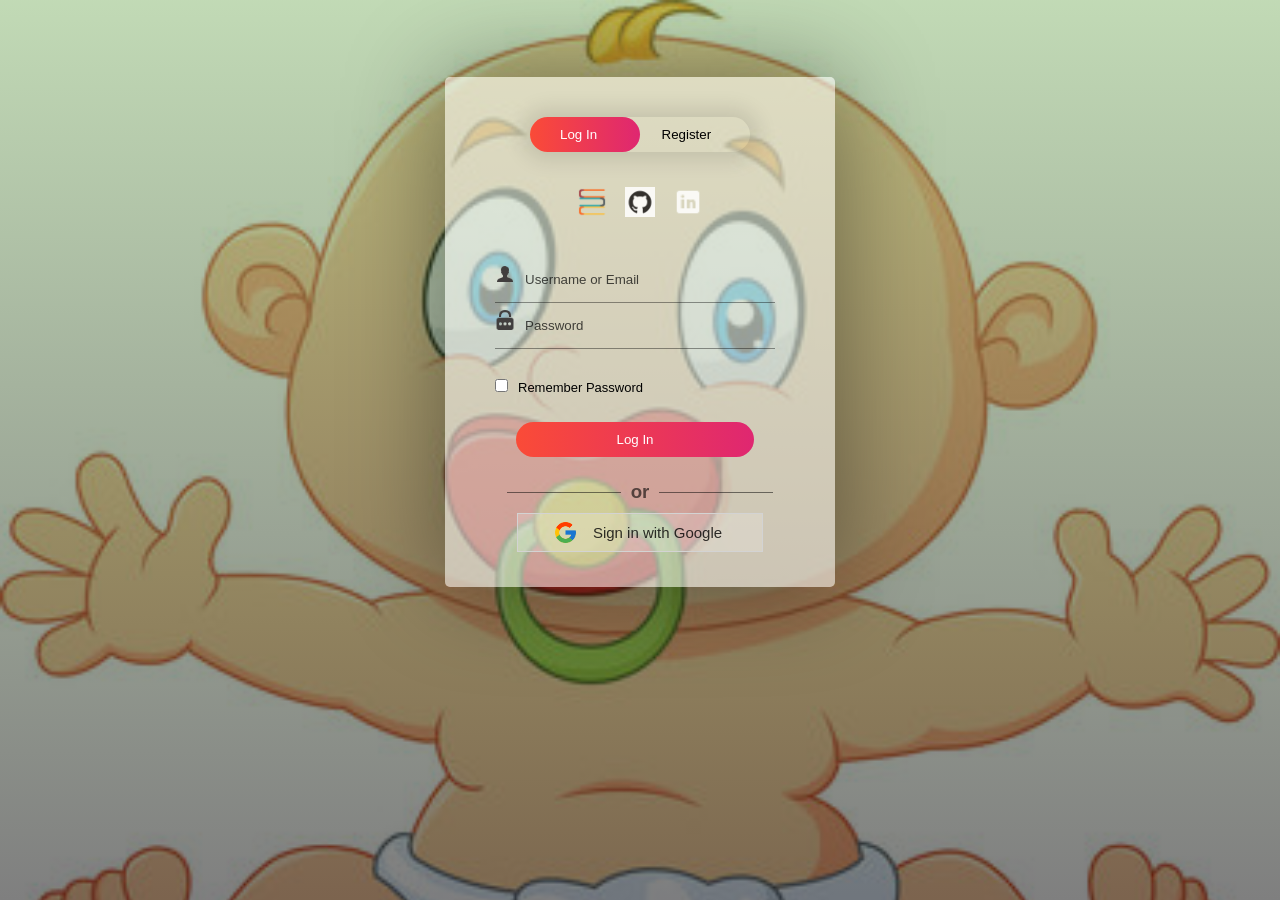
<file: login.html>
<!DOCTYPE html>
<html lang="en">
<head>
	<meta charset="utf-8">
	<meta name="viewport" content="width=device-width, initial-scale=1">
	<link rel="shortcut icon" type="image/png" href="assets/images/favicon.png">
	<title>Log In / Sign Up – EduQuestHub</title>
	<link rel="stylesheet" type="text/css" href="assets/css/loginStyle.css">
</head>
<body>
		<div class="form-box">
			<div class="button-box">
				<div id="btn"></div>
				<button type="button" class="toggle-btn" id="log" onclick="login()" style="color: #fff;">Log In</button>
				<button type="button" class="toggle-btn" id="reg" onclick="register()">Register</button>
			</div>
			<div class="social-icons">
				<a href="index.html" title="Back to home"><img src="assets/images/favicon.png" alt="Home"></a>
				<a href="https://github.com/Vb-777" target="_blank" rel="noopener"><img src="assets/images/github.png" alt="GitHub"></a>
				<a href="https://www.linkedin.com/in/b7-vaibhav" target="_blank" rel="noopener"><img src="assets/images/linkedin.png" alt="LinkedIn"></a>
			</div>

			<!-- Login Form -->
			<form id="login" class="input-group">
				<div class="inp">
					<img src="assets/images/user.png" alt=""><input type="text" id="email" class="input-field" placeholder="Username or Email" style="width: 88%; border:none;" required>
				</div>
				<div class="inp">
					<img src="assets/images/password.png" alt=""><input type="password" id="password" class="input-field" placeholder="Password" style="width: 88%; border: none;" required>
				</div>
				<input type="checkbox" class="check-box" id="remember"><label for="remember">Remember Password</label>
				<button type="submit" class="submit-btn">Log In</button>
			</form>

			<div class="other" id="other">
				<div class="instead">
					<h3>or</h3>
				</div>
				<button class="connect" onclick="google()">
					<img src="assets/images/google.png" alt=""><span>Sign in with Google</span>
				</button>
			</div>

			<!-- Registration Form -->
			<form id="register" class="input-group">
				<input type="text" class="input-field" placeholder="Full Name" required>
				<input type="email" class="input-field" placeholder="Email Address" required>
				<input type="password" class="input-field" id="regPassword" placeholder="Create Password (min 8 chars)" required>
				<input type="password" class="input-field" id="regConfirm" placeholder="Confirm Password" required>
				<input type="checkbox" class="check-box" id="chkAgree" onclick="goFurther()"><label for="chkAgree">I agree to the Terms &amp; Conditions</label>
				<button type="submit" id="btnSubmit" class="submit-btn reg-btn">Register</button>
			</form>

			<p id="form-message" style="position:absolute; bottom:12px; width:100%; text-align:center; font-size:13px;"></p>
		</div>
		<script src="assets/js/script.js"></script>
</body>
</html>
</file>
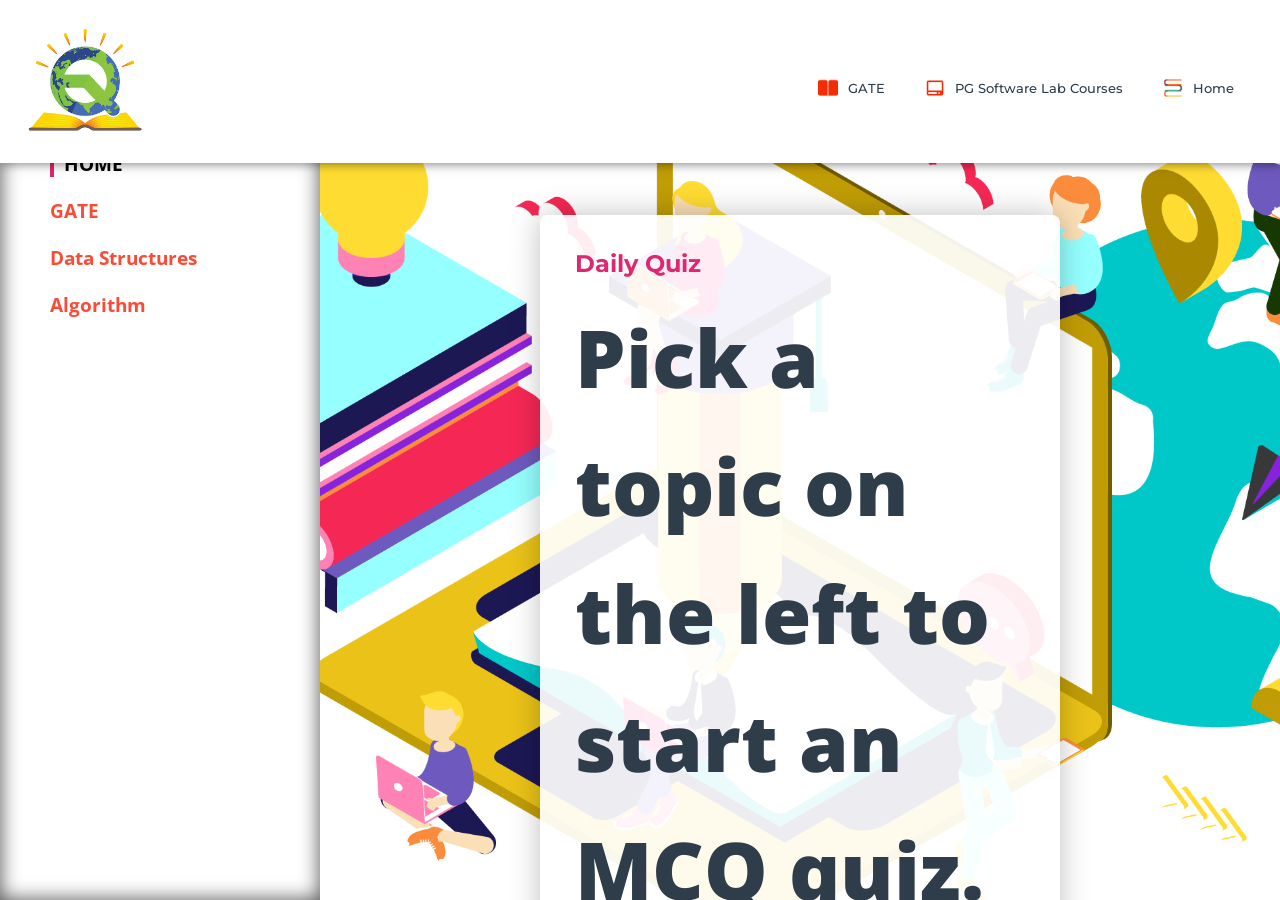
<file: quiz.html>
<!DOCTYPE html>
<html lang="en">
<head>
	<meta charset="utf-8">
	<meta name="viewport" content="width=device-width, initial-scale=1">
	<link rel="shortcut icon" type="image/png" href="assets/images/favicon.png">
	<title>Quiz on EduQuestHub</title>
	<link rel="stylesheet" type="text/css" href="assets/css/quizStyle.css">
	</head>
<body>
	
<!-- NAVIGATION -->
	<header>
		<div class="nav" id="nav">
			<div id="learned-logo">
			<a href="index.html"><img src="assets/images/logo.png" alt="EduQuestHub" style="width: 120px;"></a></div>
			<div class="switch-tab" id="switch-tab" onclick="switchTAB()"><img src="assets/images/menu.png"></div>
			<ul id="list-switch">
				
				<li><a href="gate.html"><img src="assets/images/paper.png" class="icon">GATE</a></li>
				<li><a href="computer_courses.html"><img src="assets/images/computer.png" class="icon">PG Software Lab Courses</a></li>
				<li><a href="index.html"><img src="assets/images/favicon.png" class="icon">Home</a></li>
				
				
			</ul>
			
		</div>
	</header>
	

<!-- MAIN Heading of Page -->
	<div class="title" id="title" style="display: none;">
		<span>Daily Quiz on EduQuestHub</span>
		<div class="shortdesc"><br>
			<p>If you think education is expensive, try ignorance</p>
		</div>
		<button onclick="startquiz()">Start Now</button>
	</div>


<div class="panel" id="panel" style="display: inline-flex;">
	
	<div class="left-side" id="left" style="display: block;">
		<ul>
			<li data-frame="1" class="active" onclick="quizt(1)">HOME</li>
			<li data-frame="4" onclick="quizt(4)">GATE</li>
			<li data-frame="9" onclick="quizt(9)">Data Structures</li>
			<li data-frame="10" onclick="quizt(10)">Algorithm</li>
			
		</ul>
	</div>

	<div class="right-side" id="right" style="display: block;">
		<div id="quiz-container">
			<div id="f1" style="display: block;">
				<div class="quiz-frame main-frame">
					<div class="quiz-welcome">
						<h2>Daily Quiz</h2>
						<p>Pick a topic on the left to start an MCQ quiz. Quizzes are embedded Google Forms, so you can attempt them right here without leaving the page.</p>
					</div>
				</div>
			</div>
			<div id="f4" style="display: none;"><iframe class="quiz-frame" title="GATE CSE quiz" loading="lazy" src="https://docs.google.com/forms/d/e/1FAIpQLSdjSKZhQp5jqqR34zD_uWMtgXr18F9pdK6YqcafLSP6J7VZjw/viewform?embedded=true" frameborder="0" marginheight="0" marginwidth="0">Loading…</iframe></div>
			<div id="f9" style="display: none;"><iframe class="quiz-frame" title="Data Structures quiz" loading="lazy" src="https://docs.google.com/forms/d/e/1FAIpQLSfY5oIAz4R9Ty-LBpx7h4th6OJ0-RkrxIlLslRV4NjwwW8_uw/viewform?embedded=true" frameborder="0" marginheight="0" marginwidth="0">Loading…</iframe></div>
			<div id="f10" style="display: none;"><iframe class="quiz-frame" title="Algorithms quiz" loading="lazy" src="https://docs.google.com/forms/d/e/1FAIpQLSflwS89sG7H98J9vFgFqJgsKaZ5gpq3yUlOiW3up7RQQ-qRnw/viewform?embedded=true" frameborder="0" marginheight="0" marginwidth="0">Loading…</iframe></div>
	
		</div>
	</div>

</div>

	<script type="text/javascript" src="assets/js/script.js"></script>

</body></html>
</file>
<file: assets/css/style.css>
@import url('https://fonts.googleapis.com/css?family=Montserrat:500&display=swap');
@import url('https://fonts.googleapis.com/css?family=Dancing+Script&display=swap');
@import url('https://fonts.googleapis.com/css?family=Open+Sans&display=swap');

* {
	box-sizing: border-box;
	margin: 0;
	padding: 0;
}

html {
	scroll-behavior: smooth;
}
body {
	background: #FFF;
	font-family: 'Open Sans', sans-serif;
}

header {
	height: 90vh;
	/* background: #000; */
}
.black {
	box-shadow: 0 2px 10px rgba(0, 0, 0, 0.5);
}
nav {
	padding-top: 20px;
	padding-bottom: 20px;
	top: 0;
	position: fixed;
	display: flex;
	width: 100%;
	z-index: 1000;
	background: #fff;
	justify-content: space-around;
	transition: 1.5s;
	align-items: center;
}
nav ul {
	display: flex;
	align-items: center;
}
nav ul li {
	list-style: none;
	margin: 5px 10px;
}
nav ul li a {
	padding: 2px 10px;
	color: #2e2e2e;
	cursor: pointer;
	transition: .5s;
	text-decoration: none;
}
nav ul li a:hover {
	color: #fff;
	border-radius: 5px;
	background: #DF2771;
}
.active {
	color: #fff;
	border-radius: 5px;
	background: #DF2771;
}
.srch {
	padding: 2px 10px;
	display: flex;
	/* align-items: center; */
	justify-content: center;
	/* background: #0066ff; */
	border: 1px solid;
	border-radius: 20px;
}
.srch img {
	width: 25px;
	cursor: pointer;
}
.srch .search {
	/* padding: 2px 10px; */
	outline: none;
	border: none;
	background: transparent;
}

.get-started {
	margin-left: 50px;
	padding: 5px 20px;
	border: 2px solid #DF2771;
	border-radius: 20px;
	text-decoration: none;
	
	transition: .5s;
	background-color: #DF2771;
	color: #fff;
}
.get-started:hover {
	color: #2e2e2e;
	background: #fff;
}
.logo img{
	width: 120px;
	cursor: pointer;
	transition: all 1s;
}

a, button {
	float: left;
	font-family: "Montserrat", sans-serif;
	font-weight: 500;
	font-size: 15px;
	color: #2E3D49;
	display: block;
	text-decoration: none;
	text-align: center;
}
.head-container {
	margin-top: 245px;
	display: flex;
	flex-wrap: wrap;
	align-items: center;
	justify-content: space-around;
}
.quote {
	width: 600px;
	transform: translateY(-50px);
}
.quote h5 {
	margin-top: 20px;
	color: #0009;
	line-height: 20px;
}
.quote p {
	font-size: 50px;
	color: #2e2e2e;
}
.quote .play {
	margin-top: 20px;
	display: flex;
	/* justify-content: center; */
	align-items: center;
}
.quote .play img {
	width: 45px;
	cursor: pointer;
	filter: drop-shadow(0 0 10px #0002);
}
.quote .play span a{
	margin-left: 10px;
	font-size: 20px;
	font-weight: 900;
	color: rgba(0, 0, 0, 0.8);
	cursor: pointer;
}
.svg-image img{
	width: 500px;
	filter: drop-shadow(0 20px 10px rgba(0,0,0,0.2));
}

/* SIDE MENU */
.menu {
	cursor: pointer;
	width: 25px;
	display: none;
}
.side-menu {
	width: 100%;
	height: 100%;
	background: rgba(182, 33, 90, 0.993);
	position: absolute;
	top: 0;
	transition: .8s;
	z-index: 2000;
	transform: translateX(-100%);
}
.side-menu ul {
	margin-top: 35%;
	display: flex;
	flex-direction: column;
	justify-content: center;
	/* background: #FA4B37; */
}
.side-menu ul li {
	list-style: none;
	/* background: #009900; */
	display: flex;
	justify-content: center;
	align-items: center;
	/* border-bottom: 1px solid #fff; */
	/* padding: 10px 0px; */
}
.side-menu ul li:hover a{
	background: #fff;
	color: #DF2771;
}
.side-menu ul li a{
	color: #FFF;
	width: 100%;
	font-size: 1em;
	/* background: #2E3D49; */
	text-decoration: none;
	padding: 15px 0px;
}
.close img{
	float: right;
	width: 35px;
	cursor: pointer;
	margin: 10px;
}
.user {
	display: flex;
	justify-content: center;
	align-items: center;
	margin-top: 10%;
}
.user img {
	width: 60px;
	border-radius: 50%;
	border: 2px solid #fff;
	filter: drop-shadow(0 10px 20px #0004);
	margin-right: 30px;
	cursor: pointer;
}
.user p {
	color: #fff;
	cursor: pointer;
}
.user img, .user p {
	opacity: 1;
}
/*Common things in all sections*/
#about_section, #portfolio_section, #team_section, #services_section, #contactus_section {
	font-family: 'Open Sans', sans-serif;
	color: #2E3D49;
	position: relative;
}
.diffSection {
	width: 100%;
	/*position: relative;*/
	justify-content: center;
	align-items: center;
}
.diffSection .content {
	margin: 10px;
	text-align: center;
	padding: 10px 100px;
	font-size: 1.1em;
}

/*PORTFOLIO*/
.extra {
	width: 100%;
}
.extra p {
	padding: 30px;
	padding-bottom: 150px;
	font-size: 50px;
	text-align: center;
	color: #fff;
	background-image: linear-gradient(rgba(0,0,0,0),rgba(0,0,0,0.7)),url("../images/b1.jpg");
	background-size: cover;
	background-attachment: fixed;
	font-family: cursive;
	z-index: -9;
}
.smbox {
	display: flex;
	flex-wrap: wrap;
	transform: translateY(-100px);
	justify-content: center;
}
.smbox span {
	margin: 1%;
	background: #fff;
	box-shadow: inset 0px 0px 25px rgba(0,0,0,0.2),
						0 0 40px rgba(0,0,0,0.3);
	border-radius: 10px;
	padding: 30px 50px;
	cursor: pointer;
}
.smbox span:hover {
	transform: scale(1.3);
	transition: .5s ease;
}
.smbox .data {
	font-size: 80px;
	color: #FA6146;	
}
.smbox .det {
	font-size: 20px;
	color: #272529;
	font-family: cursive;
}

/*Title*/
.title {
	 margin-top: 0px; 
	font-family: 'Open Sans', sans-serif;
	font-size: 30px;
	text-align: center;
	color: #2E3D49;
}

/*ABOUT*/
.about-content {
	width: 100%;
	position: relative;
	justify-content: center;
	flex-wrap: wrap;
	display: flex;
	align-items: center;
}
.about-content .side-text {
	width: 550px;
	padding: 50px 40px;
	background: #fff;
	box-shadow: 2px 0 100px rgba(0,0,0,0.3);
	border-radius: 5px;
	text-align: justify;
	line-height: 22px;
	opacity: 0;
	transform: translateX(-100px);
	transition: 1s ease-in-out;
}
.about-content .side-text-appear {
	opacity: 1;
	transform: translateX(0px);
}
.about-content .side-text h2 {
	padding: 10px;
}
.about-content .side-text p {
	padding: 10px;
}
.about-content .side-image img {
	width: 90%;
	border-radius: 5px;
}
.sideImage {
	transform: translateX(100px);
	opacity: 0;
	transition: .8s ease-in-out;
}
.sideImage-appear {
	opacity: 1;
	transform: translateX(0px);
}

/*POPULAR SUBJECTS*/
.cbox {
	position: relative;
	width: 100%;
	display: inline-flex;
	flex-wrap: wrap;
	justify-content: center;
}
.cbox .det {
	width: 250px;
	height: 80px;
	margin: 10px;
	background: #fff;
	cursor: pointer;
}
.cbox .det a{
	justify-content: space-around;
	width: 250px;
	padding: 28px;
	border-radius: 10px;
	border: 1px solid #FA4B37;
	font-size: 15px;
	color: #272529;
	font-family: cursive;
	text-decoration: none;
}
.cbox .det a:hover {
	background: linear-gradient(to right, #FA4B37, #DF2771);
	color: white;
}
.cbox .det a:hover img{
	filter: brightness(100);
}
.cbox img {
	width: 20px;
	margin-right: 20px;
}

/*TEAM SECTION*/
.totalcard {
	width: 100%;
	display: flex;
	flex-wrap: wrap;
	align-items: center;
	justify-content: center;
	margin-bottom: 50px;
}
.totalcard .card {
	margin: 50px;
	width: 300px;
	border-radius: 10px;
	background: #fff;
}
.totalcard .card{
	box-shadow: inset 0 0 10px rgba(0,0,0,0.4),
					0 0 10px rgba(0,0,0,0.3);
}
.card:nth-child(1){
	border-top: 5px solid green;
}
.card:nth-child(2){
	border-top: 5px solid blue;
}
.card:nth-child(1):hover {
	box-shadow: inset 0px 0px 10px rgba(0,255,0,0.5),
				1px 1px 30px rgba(0,255,0,0.5);
}
.card:nth-child(2):hover {
	box-shadow: inset 0px 0px 10px rgba(0,0,255,0.5),
				1px 1px 30px rgba(0,0,255,0.5);
}
.totalcard .card img {
	width: 100px;
	height: 100px;
	margin-top: 5px;
	cursor: pointer;
	border-radius: 50px;
	transition-duration: .8s;
}
.totalcard .card img:hover {
	transform: scale(3.5);
	border-radius: 0;
	box-shadow: 0 0 20px rgba(0,0,0,0.5);
}
#detail p{
	font-size: 15px;
	line-height: 25px;
	font-variant: small-caps;
	text-align: center;
	margin: 25px;
	margin-bottom: 0px;
	margin-top: 0px;
}
#detail button {
	outline: none;
	border-radius: 10px;
	border-style: none;
	border: 1px solid black;
	padding: 9px 25px;
	cursor: pointer;
	transition-duration: .4s;
}
#detail a {
	bottom: 80px;
	text-decoration: none;
	margin-bottom: 30px;
	margin-top: 20px;
	margin-left: 90px;
	align-self: center;
}
.btn-roshan:hover {
	background: rgba(255, 149, 0, 0.7);
	color: #fff;
}
.btn-roshan2:hover {
	background: rgba(157, 0, 255, 0.5);
	color: #fff;
}
.card-title {
	font-size: 17px;
	color: #343A40;
	padding: 20px;
	font-weight: 700;
}

/*Service Section*/
/*Service Section*/
.service-swipe {
	display: flex;
	flex-wrap: wrap;
	justify-content: center;
	align-items: center;
	background-image: linear-gradient(rgba(0,0,0,0),rgba(0,0,0,0.7)),url("../images/b3.png");
	background-size: cover;
	background-attachment: fixed;
}
.service-swipe .s-card img {
	width: 100px;
}
.service-swipe a {
	padding: 0;
	margin: 40px 10px;
}
.service-swipe .s-card {
	display: flex;
	justify-content: space-around;
	padding: 10px;
	align-items: center;
	text-align: center;
	width: 350px;
	height: 200px;
	box-shadow: inset 0 0 20px rgba(255,255,255,0.05),
					0 0 50px rgba(0,0,0,0.8);
	border-radius: 5px;
	cursor: pointer;
	transition-duration: .5s;
}
.service-swipe .s-card p {
	color: #f2f2f2;
	font-size: 1.2em;
	font-family: 'Open Sans',sans-serif;
}
.service-swipe .s-card:hover {
	box-shadow: 0 0 50px rgba(255,255,255,0.8);
	transform: translateY(-10px);
}

/*Contact Us Section*/
.contact-cards {
	position: relative;
	display: flex;
	flex-wrap: wrap;
	justify-content: center;
	gap: 30px;
	padding: 20px 16px 80px;
}
.contact-card {
	background: #fff;
	width: 260px;
	padding: 30px 20px;
	border-radius: 10px;
	text-align: center;
	box-shadow: 1px 1px 20px rgba(0,0,0,0.25);
	font-family: 'Open Sans', sans-serif;
	color: #2E3D49;
}
.contact-card img { width: 32px; margin-bottom: 10px; }
.contact-card h4 { margin-bottom: 8px; color: #DF2771; }
.contact-card a { color: #2E3D49; word-break: break-word; }

.csec {
	background: linear-gradient(to right, #FA4B37, #DF2771);
	background-attachment: fixed; 
	position: absolute;
	width: 100%;
	height: 250px;
	top: 200px;
	content: '';
	transform-origin: top right;
	transform: skewY(-10deg);
	z-index: -1;
}
.back-contact {
	margin-top: 0px;
	transform: translateY(-50px);
	display: flex;
	align-items: center;
	justify-content: space-around;
}
.cc {
	height: 400px;
	width: 400px;
	height: 500px;
	border-radius: 10px;
	justify-content: center;
	box-shadow: 1px 1px 20px rgba(0,0,0,0.4);
	background: #fff;
}
.cc form {
	margin: 5%;
	margin-top: 40px;
	width: 90%;
	height: 90%;
}
.cc form label {
	position: absolute;
	color: #2E3D49;
	font-size: 10px;
	font-weight: 800;
}
.cc form input {
	padding: 15px;
	margin-bottom: 10px;
	border-radius: 5px;
	box-shadow: inset 0 0 5px lightgray;
	border: 1px solid rgba(0,0,0,0.2);
	outline: none;
	color: #2E3D49;
	font-weight: 600;
}
.imp {
	color: red;
}
form textarea {
	width: 100%;
	height: 100px;
	box-shadow: inset 0 0 5px lightgray;
	border: 1px solid rgba(0,0,0,0.2);
	border-radius: 5px;
	outline: none;
	color: #2E3D49;
	font-weight: 600;
	padding: 15px;
}
#csubmit {
	margin-top: 20px; 
	background: linear-gradient(to right, #FA4B37, #DF2771);
	border-radius: 5px;
	border-style: none;
	outline: none;
	width: 100%;
	padding: 15px 25px;
	color: #fff;
	font-size: 12px;
	cursor: pointer;
}

/*REVIEW SECTION*/
#makeitfull {
	display: flex;
	justify-content: center;
	transform: translateY(35px);
}
#makeitfull img {
	width: 50px;
}
.review {
	background: #F8F8F8;
	width: 100%;
}
.rev-container {
	padding: 10px 10%;
	display: flex;
	flex-wrap: wrap;
	justify-content: space-around;
}
.rev-container .rev-card {
	/*overflow: hidden;*/
	width: 550px;
	height: 240px;
	margin-bottom: 40px;
	background: #fff;
	display: flex;
	padding: 10px;
	box-shadow: 2px 2px 20px rgba(0,0,0,0.2);
}
.rev-card:hover {
	box-shadow: 1px 1px 5px rgba(0,0,0,0.2);
}
.identity {
	display: flex;
	flex-wrap: wrap;
	justify-content: center;
	padding: 10px;
}
.identity img {
	width: 120px;
	height: 120px;
	transition-duration: .8s;
	border-radius: 50%;
}
.identity img:hover {
	transform: scale(2.2);
	border-radius: 0px;
	box-shadow: 0 0 20px rgba(0,0,0,0.3);
}
.identity p {
	width: 150px;
	font-weight: bold;
	color: #2E3D49;
	text-align: center;
}
.identity h6 {
	width: 150px;
	text-align: center;
}
.identity .rating img {
	width: 12px;
	height: 12px;
	margin-right: 5px;
}
.rev-cont {
	overflow: hidden;
}
.rev-cont #title {
	padding: 10px;
	color: #2E3D49;
	font-weight: bold;
}
.rev-cont #content {
	padding: 10px;
	font-size: .9em;
	color: #2E3D49;
	line-height: 22px;
	text-align: justify;
}


/*FEEDBACK*/
.title2 {
	position: relative;
	margin-top: 150px;
	margin-left: 100px;
}
.title2 span{
	font-weight: 700;
	font-family: 'Open Sans', sans-serif;
	font-size: 30px;
	color: #2E3D49;
}
.title2 .shortdesc2 {
	padding: 10px;
	font-family: 'Open Sans', sans-serif;
	font-size: 15px;
	color: #2E3D49;
	margin-bottom: 10px;
}
.feedbox {
	margin-top: 50px;
	width: 100%;
	display: flex;
	background-image: linear-gradient(rgba(0,0,0,0),rgba(0,0,0,0.7)),url("../images/b4.jpg");
	background-size: cover;
	padding: 50px 80px;
	background-attachment: fixed;
}
.feed {
	width: 800px;
	height: 400px;
	position: relative;
	border-radius: 10px;
	justify-content: center;
	box-shadow: inset 0 0 90px rgba(0,0,0,0.6),
					0 0 80px rgba(0,0,0,0.2);
	background: rgba(0,0,0,0.4);
}
.feed form {
	width: 100%;
	height: 100%;
	padding: 20px;
}

.feed form label {
	position: absolute;
	color: #f2f2f2;
	font-size: 10px;
	font-weight: 800;
}
.feed form input, .feed textarea {
	padding: 15px;
	border-radius: 5px;
	box-shadow: inset 0 0 5px lightgray;
	border: 1px solid rgba(0,0,0,0.2);
	outline: none;
	color: #2E3D49;
	background: #fff9;
	font-weight: 600;
}
.feed form input {
	margin-bottom: 15px;
	width: 50%;
}
.feed form .fname {
	width: 25%;
}
.feed form textarea {
	width: 100%;
	height: 100px;
}
.feed #csubmit {
	margin-top: 25px; 
	background: linear-gradient(to right, #FA4B37, #DF2771);
	border-radius: 5px;
	border-style: none;
	outline: none;
	width: 100%;
	padding: 15px 25px;
	color: #fff;
	font-size: 12px;
	cursor: pointer;
}

/*SCROLLING TEXT*/
.marqu {
	text-align: center;
	justify-content: center;
	color: #fff;
	font-size: 20px;
	padding: 10px;
}

/*FOOTER*/
footer {
	color: #E5E8EF;
	background: #000D;
	padding: 50px 0; 
}
footer .footer-container {
	max-width: 1300px;
	margin: auto;
	padding: 0 20px;
	display: flex;
	justify-content: space-between;
	align-items: center;
	flex-wrap: wrap-reverse;
}
footer .social-media img{
	width: 22px;
}
footer .logo {
	width: 180px;
	color: #fff;
}
footer .social-media a{
	margin-right: 10px;
	font-size: 22px;
	text-decoration: none;
}
footer .right-col h1{
	font-size: 26px;
}
footer .border{
	width: 100px;
	height: 4px;
	background: linear-gradient(to right, #FA4B37, #DF2771);
	margin: 2px;
}
footer .newsletter-form {
	display: flex;
	justify-content: center;
	align-items: center;
	flex-wrap: wrap;
}
footer input::placeholder {
  color: white !important;
}
footer .txtb {
	flex: 1;
	padding: 18px 40px;
	font-size: 16px;
	background: #343A40;
	border: none;
	font-weight: 700;
	outline: none;
	border-radius: 5px;
	min-width: 260px;
	margin-top: 20px;
	color: white;
}
footer .btn {
	margin-top: 20px;
	padding: 18px 40px;
	font-size: 16px;
	color: #f1f1f1;
	background: linear-gradient(to right, #FA4B37, #DF2771);
	border: none;
	font-weight: 700;
	outline: none;
	border-radius: 5px;
	margin-left: 20px;
	cursor: pointer;
	transition: opacity .3s linear;	
}
footer .btn:hover {
	opacity: .7;
}

/*PROPERTIES FOR MAKING WEBSITE RESPONSIVE*/
@media screen and (max-width: 960px) {
	.footer-container {
		max-width: 600px;
	}
	.right-col {
		width: 100%;
		margin-bottom: 60px;
	}
	.left-col {
		width: 100%;
		text-align: center;
	}
	.social-media {
		display: flex;
		justify-content: center;
	}
	.logo {
		transition: 1s;
		margin-left: 30%;
	}
	nav ul, .srch, .get-started{
		display: none;
	}
	.menu {
		display: block;
	}
	nav {
		padding-bottom: 20px;
		border-bottom: 1px solid #0005;
		/* position: fixed; */
		/* top: 0; */
	}
	.quote p, .quote h5, .play {
		justify-content: center;
		text-align: center;
	}
	.quote p {
		font-size: 30px;
	}
	.service-container .right-side img {
		width: 90%;
	}
	.title {
		margin-top: 0px;
	}
	
}
@media screen and (max-width: 700px) {
	footer .btn{
		margin: 0;
		width: 100%;
		margin-top: 20px;
	}
	.svg-image img {
		width: 90%;
		margin: 20px;
		/* align-self: center; */
	}
}

@media screen and (max-width: 1000px) {	
	.feedbox form input, .feedbox form .fname{
		width: 100%;
	}
}
</file>
<file: assets/css/subjects.css>
@import url('https://fonts.googleapis.com/css?family=Montserrat:500&display=swap');
@import url('https://fonts.googleapis.com/css?family=Dancing+Script&display=swap');
@import url('https://fonts.googleapis.com/css?family=Open+Sans&display=swap');

* {
	box-sizing: border-box;
	margin: 0;
	padding: 0;
}
html {
	scroll-behavior: smooth;
}
body {
	background: #FFF;
	font-family: 'Open Sans', sans-serif;
}

/*SCROLLBAR Styling*/
::-webkit-scrollbar {
  width: 5px;
}
::-webkit-scrollbar-thumb {
  background: #FA4B37;
  border-radius: 5px;
}
::-webkit-scrollbar-thumb:hover {
  background: #DF2771; 
}

/*NAVIGATION BAR*/
.nav
{
	width: 100%;
	background-color: #fff;
	display: flex;
	flex-wrap: wrap;
	justify-content: space-between;
	align-items: center;
	padding: 20px 2%;
	position: fixed;
	top: 0px;
	z-index: 10;
	box-shadow: 1px 1px 10px rgba(0,0,0,0.5);
}

.nav li, a, button
{
	float: left;
	font-family: "Montserrat", sans-serif;
	font-weight: 500;
	font-size: 13px;
	color: #2E3D49;
	display: block;
	text-decoration: none;
	text-align: center;
}

.nav ul li img {
	width: 20px;
	margin-right: 10px;
	transform: translateY(5px);
	padding-top: 5px;
}

.nav ul li 
{
	list-style: none;
	display: inline-block;
	padding: 0px 20px;
}

.nav ul li a
{
	transition: all 0.3s ease 0s;
}

.nav ul li a:hover
{
	color: #FA4B37;
}

.nav button
{
	padding: 9px 25px;
	background: linear-gradient(to right, #FA4B37, #DF2771);
	color: #fff;
	border: none;
	border-radius: 5px;
	cursor: pointer;
	outline: none;
	transition: all 0.3s ease 0s;
}
#srchbtn {
	padding: 9px 20px;
}
#srchbtn img {
	width: 15px;
	filter: brightness(100);
}
.nav button:hover
{
	opacity: .9;
}
.nav .search
{
	float: right;
}
.nav .search .srch
{
	font-size: 13px;
	width: 300px;
	border: none;
	outline: none;
	border-bottom: 2px solid #FA4B37;
	padding: 9px;
}
.nav .search button
{
	margin-right: 5px;
	float: right;
	margin-left: 10px;
}
.nav .switch-tab {
	cursor: pointer;
	visibility: hidden;
}
.nav .switch-tab img {
	width: 20px;
}
.nav .check-box {
	cursor: pointer;
	visibility: hidden;
}

/*TITLE*/
.title {
	margin-top: 220px;
	margin-left: 100px;
}
.title span{
	font-weight: 700;
	font-family: 'Open Sans', sans-serif;
	font-size: 60px;
	color: #2E3D49;
}
.title .shortdesc {
	padding: 10px;
	font-family: 'Open Sans', sans-serif;
	font-size: 20px;
	color: #2E3D49;
	margin-bottom: 50px;
}

/*Quick Links*/
.course {
	display: grid;
	justify-content: center;
}

.cbox {
	display: inline-flex;
	flex-wrap: wrap;
	justify-content: center;
}
.cbox .det {
	height: 60px;
	margin: 10px;
	background: #fff;
	cursor: pointer;
	border-radius: 50px;
}
.cbox .det a{
	justify-content: space-around;
	width: 100%;
	padding: 20px;
	border-radius: 50px;
	border: 1px solid #FA4B37;
	font-size: 15px;
	color: #272529;
	font-family: cursive;
	text-decoration: none;
}

.cbox .det a:hover{
	background: linear-gradient(to right, #FA4B37, #DF2771);
	color: white;
}

.inbt {
	padding: 10px;
	font-family: 'Open Sans', sans-serif;
	font-size: 30px;
	color: #2E3D49;
	margin: 100px;
	margin-bottom: 50px;
}

/*COURSES AVAILABLE*/
.ccard {
	display: flex;
	flex-wrap: wrap;
	justify-content: center;
	align-items: center;
}
.ccardbox {
	display: flex;
	flex-wrap: wrap;
	justify-content: center;
}

.dcard {
	margin: 10px;
	width: 300px;
	height: 200px;
	background: linear-gradient(to right, #FA4B37, #DF2771);
	border-radius: 10px;
	box-shadow: 0 0 20px rgba(0,0,0,0.4);
}

.dcard .fpart {
	width: inherit;
	height: 150px;
	color: #000;
	text-align: left;
	overflow: hidden;
}
.dcard .fpart img {
	width: 100%;
	height: 100%;
}

.dcard .spart {
	padding: 10px;
	padding-right: 0px;
	color: #fff;
	text-align: left;
	cursor: pointer;
}
.dcard .spart img {
	width: 20px;
	margin-left: 170px;
	cursor: pointer;
	/* transform: rotate(180deg); */
}

.dcard:hover .fpart img{
	transition: .8s ease;
	transform: scale(1.2);
}

/*Small Titles for  Topics*/
.title2 {
	position: relative;
	padding-top: 150px;
	margin-left: 100px;
}
.title2 span{
	font-weight: 700;
	font-family: 'Open Sans', sans-serif;
	font-size: 30px;
	color: #2E3D49;
}
.title2 .shortdesc2 {
	padding: 10px;
	font-family: 'Open Sans', sans-serif;
	font-size: 15px;
	color: #2E3D49;
	margin-bottom: 10px;
}

/*Videos Section*/
.ccardbox2 {
	display: flex;
	justify-content: center;
	flex-wrap: wrap;
}

.dcard2 {
	margin: 20px;
	width: 300px;
	height: 160px;
	background: linear-gradient(to right, #FA4B37, #DF2771);
	border-radius: 10px;
}
.dcard2:hover .fpart2 img {
	display: none;
}
.dcard2 .fpart2 { 
	width: inherit;
	height: 180px;
	background: #000;
	color: #000;
	text-align: left;
	border-top-right-radius: 100px;
	transform: translateY(-19px);
	box-shadow: 0 0 20px rgba(0,0,0,0.4);
	overflow: hidden;
}
.dcard2 .tag {
	position: relative;
	margin-left: 270px;
	top: 10px;
	color: #fff;
}
.dcard2 .fpart2 img {
	width: 100%;
	height: 100%;
}
.fpart2 iframe {
	height: inherit;
	width: inherit;
}

/*Watch Full Playlist*/
.click-me {
	justify-content: center;
	display: flex;
}
.click-me a {
	color: #DF2771;
	text-decoration: none;
	transition-duration: .5s;
	padding: 10px;
}
.click-me a:hover {
	background: #DF2771;
	color: #fff;
}

/*PROJECTS*/
.project-panel {
	/*background: #000;*/
	display: flex;
	flex-wrap: wrap;
	align-items: center;
	justify-content: center;
}
.project-card {
	width: 250px;
	/*height: 220px;*/
	background: #fff;
	margin-right: 10px;
	margin-bottom: 10px;
	border-radius: 5px;
	cursor: pointer;
	box-shadow: 2px 2px 10px rgba(0,0,0,0.3);
}
.project-card img {
	width: inherit;
	/*height: 140px;*/
}
.project-card:hover {
	transform: scale(1.2);
	transition: .5s ease;
}
.project-card:hover .download a{
	visibility: visible;
}
.project-card .info {
	padding: 10px;
}
.project-card .info h4 {
	color: #2E3D49;
}
.project-card .info p {
	font-size: 12px;
}
.download {
	margin-top: 10px;
	display: flex;
	justify-content: center;
}
.download a{
	padding: 5px 10px;
	color: #DF2771;
	font-size: .8em;
	visibility: hidden;
}
.download:hover a{
	transition: .5s ease;
	background: #DF2771;
	color: #fff;
}


/*Sample Papers*/

.sample {
	display: flex;
	align-items: center;
	flex-wrap: wrap;
	justify-content: space-around;
}
.lastSample {
	margin-bottom: 100px;
}
.sample ul {
	margin: 20px;
}

.sample ul li{
	padding: 28px;
	list-style: none;
}

.sample ul li a {
	color: #FA4B37;
	width: 300px;
	font-size: 20px;
}

/*Footer*/

footer {
	color: #E5E8EF;
	background: #000D;
	padding: 50px 0; 
}

footer .footer-container {
	max-width: 1300px;
	margin: auto;
	padding: 0 20px;
	display: flex;
	justify-content: space-between;
	align-items: center;
	flex-wrap: wrap-reverse;
}

footer .social-media img{
	width: 22px;
}

footer .logo {
	width: 180px;
	color: #fff;
	font-family: 'Montserrat', cursive;
}
footer .social-media{
	margin: 20px 0;
}

footer .social-media a{
	color: #001a21;
	margin-right: 10px;
	font-size: 22px;
	text-decoration: none;
}

footer .right-col h1{
	font-size: 26px;
}
footer .border{
	width: 100px;
	height: 4px;
	background: linear-gradient(to right, #FA4B37, #DF2771);
	margin: 2px;
}

footer .newsletter-form {
	display: flex;
	justify-content: center;
	align-items: center;
	flex-wrap: wrap;
}
footer input::placeholder {
  color: white !important;
}
footer .txtb {
	flex: 1;
	padding: 18px 40px;
	font-size: 16px;
	background: #343A40;
	border: none;
	font-weight: 700;
	outline: none;
	border-radius: 5px;
	min-width: 260px;
	margin-top: 20px;
	color: white;
}

footer .btn {
	margin-top: 20px;
	padding: 18px 40px;
	font-size: 16px;
	color: #f1f1f1;
	background: linear-gradient(to right, #FA4B37, #DF2771);
	border: none;
	font-weight: 700;
	outline: none;
	border-radius: 5px;
	margin-left: 20px;
	cursor: pointer;
	transition: opacity .3s linear;	
}

footer .btn:hover {
	opacity: .7;
}


/*For Responsive Website*/
@media screen and (max-width: 960px) {
	.footer-container {
		max-width: 600px;
	}
	.right-col {
		width: 100%;
		margin-bottom: 60px;
	}
	.left-col {
		width: 100%;
		text-align: center;
	}
	.social-media {
		display: flex;
		justify-content: center;
	}
}

@media screen and (max-width: 700px) {
	footer .btn{
		margin: 0;
		width: 100%;
		margin-top: 20px;
	}
}
@media screen and (max-width: 1366px) {
	.search {
		display: none;
		margin-bottom: 10px;
	}
}

@media screen and (max-width: 1000px) {
	.nav ul, .nav .search {
		display: none;
	}
	.nav #learned-logo {
		transition: 1s ease;
		margin-left: 40%;
		transform: scale(1.5);
	}
	.nav ul li{
		width: 100%;
		margin-bottom: 5px;
	}
	.nav .switch-tab {
		visibility: visible;
	}
	.nav .check-box {
		visibility: visible;
	}
	.search {
		visibility: visible;
		margin: 30px;
		margin-top: 0px;
	}
}
/* Small screens: keep the page title readable under the fixed header */
@media screen and (max-width: 700px) {
	.title { margin-left: 16px; margin-right: 16px; margin-top: 200px; }
	.title span { font-size: 36px; }
}
</file>
<file: assets/css/loginStyle.css>
* {
	margin: 0;
	padding: 0;
	font-family: sans-serif;
}

body {
	background-image: linear-gradient(rgba(117, 172, 90, 0.447),rgba(0,0,0,0.5)),url("../images/b1.jpg");
	background-size: cover;
	background-attachment: fixed;
	display: flex;
	justify-content: center;
}
.logo {
	display: flex;
	justify-content: center;
}
.logo img {
	width: 100px;
}
.form-box
{
	width: 380px;
	height: 500px;
	position: relative;
	margin: 6% auto;
	background: #fff8;
	padding: 5px;
	border-radius: 5px;
	overflow: hidden;
	box-shadow: 0px 0px 100px rgba(0,0,0,0.4);
}

.button-box
{
	width: 220px;
	margin: 35px auto;
	position: relative;
	box-shadow: 0 0 20px 9px rgba(0,0,0,.1);
	border-radius: 30px;
}

.toggle-btn
{
	padding: 10px 30px;
	cursor: pointer;
	background: transparent;
	position: relative;
	border: 0;
	outline: none;
}

#btn
{
	top: 0;
	left: 0;
	position: absolute;
	width: 110px;
	height: 100%;
	background: linear-gradient(to right, #FA4B37, #DF2771);
	border-radius: 30px;
	transition: 0.5s;
}
.social-icons
{
	margin: 30px auto;
	text-align: center;
}
.social-icons img
{
	width: 30px;
	margin: 0 7px;
	cursor: pointer;
	opacity: 0.85;
}

.input-group
{
	top: 180px;
	position: absolute;
	width: 280px;
	transition: .5s;
	font-size: 13px;
	color: #010101;
}
.inp {
	border-bottom: 1px solid rgba(0,0,0,0.4);
	justify-content: center;
}
.inp img{
	width: 20px;
	padding-right: 10px;
}
.input-field
{
	width: 100%;
	padding: 10px 0;
	margin: 5px 0;
	border-left: 0;
	border-right: 0;
	border-top: 0;
	border-bottom: 1px solid rgba(0,0,0,0.4);
	outline: none;
	background: transparent;
	color: rgba(0,0,0);
}
::placeholder { /* Chrome, Firefox, Opera, Safari 10.1+ */
	color: rgba(0,0,0,0.7);
	/*opacity: 1;  Firefox */
}
#register .input-field {
	color: rgba(0,0,0,0.8);
}
.submit-btn
{
	width: 85%;
	padding: 10px 30px;
	cursor: pointer;
	display: block;
	margin: auto;
	background: linear-gradient(to right, #FA4B37, #DF2771);
	color: #fff;
	border: 0;
	outline: none;
	border-radius: 30px;
}

.reg-btn {
	background: lightgray;
}
.check-box
{
	cursor: pointer;
	margin: 30px 10px 30px 0;
}

.instead {
	margin-top: 10px;
}
.instead h3 {
    overflow: hidden;
    text-align: center;
    color: rgba(0,0,0,0.6);
}
.instead h3:before,
.instead h3:after {
    background-color: rgba(0,0,0,0.5);
    content: "";
    display: inline-block;
    height: 1px;
    position: relative;
    vertical-align: middle;
    width: 50%;
}
.instead h3:before {
    right: 0.5em;
    margin-left: -50%;
}
.instead h3:after {
    left: 0.5em;
    margin-right: -50%;
}
span
{
	color: rgba(0,0,0,0.8);
	font-size: 12px;
}

#login
{
	left: 50px;
}
#register
{
	left: 450px;
}

.other {
	display: grid;
	justify-content: center;
	margin-top: 250px;
}

.connect {
	display: flex;
	margin: 10px;
	padding: 0px 30px;
	align-items: center;
	text-align: center;
	justify-content: center;
	border: 1px solid lightgray;
	cursor: pointer;
	outline: none;
	/*border-radius: 10px;*/
	background: #fff3;
}
.connect:hover {
	background: #fff8;
}
.connect img {
	padding: 5px;
	width: 25px;
}
.connect span {
	padding: 10px;
	font-size: 15px;
}
</file>
<file: assets/css/quizStyle.css>
@import url('https://fonts.googleapis.com/css?family=Montserrat:500&display=swap');
@import url('https://fonts.googleapis.com/css?family=Dancing+Script&display=swap');
@import url('https://fonts.googleapis.com/css?family=Open+Sans&display=swap');

* {
	box-sizing: border-box;
	margin: 0;
	padding: 0;
}
html {
	scroll-behavior: smooth;
}
body {
	background: url(../images/b1.jpg);
	background-size: cover;
	font-family: 'Open Sans', sans-serif;
}

/*Styling SCROLLBAR*/
::-webkit-scrollbar {
  width: 5px;
}
::-webkit-scrollbar-thumb {
  background: #FA4B37;
  border-radius: 5px;
}
::-webkit-scrollbar-thumb:hover {
  background: #DF2771; 
}

/*NAVIGATION BAR*/
.nav
{
	width: 100%;
	background-color: #fff;
	display: flex;
	flex-wrap: wrap;
	justify-content: space-between;
	align-items: center;
	padding: 20px 2%;
	position: fixed;
	top: 0px;
	z-index: 10;
	box-shadow: 1px 1px 10px rgba(0,0,0,0.5);
}

.nav li, a, button
{
	float: left;
	font-family: "Montserrat", sans-serif;
	font-weight: 500;
	font-size: 13px;
	color: #2E3D49;
	display: block;
	text-decoration: none;
	text-align: center;
}

.nav ul li img {
	width: 20px;
	margin-right: 10px;
	transform: translateY(5px);
	padding-top: 5px;
}

.nav ul li 
{
	list-style: none;
	display: inline-block;
	padding: 0px 20px;
}

.nav ul li a
{
	transition: all 0.3s ease 0s;
}

.nav ul li a:hover
{
	color: #FA4B37;
}

.nav button
{
	padding: 9px 25px;
	background: linear-gradient(to right, #FA4B37, #DF2771);
	color: #fff;
	border: none;
	border-radius: 5px;
	cursor: pointer;
	outline: none;
	transition: all 0.3s ease 0s;
}
#srchbtn {
	padding: 9px 20px;
}
#srchbtn img {
	width: 15px;
	filter: brightness(100);
}

.nav button:hover
{
	opacity: .9;
}
.nav .search
{
	float: right;
}
.nav .search .srch
{
	font-size: 13px;
	width: 300px;
	border: none;
	outline: none;
	border-bottom: 2px solid #FA4B37;
	padding: 9px;
}

.nav .search button
{
	margin-right: 5px;
	float: right;
	margin-left: 10px;
}
.nav .switch-tab {
	cursor: pointer;
	visibility: hidden;
}
.nav .switch-tab img {
	width: 20px;
}
.nav .check-box {
	cursor: pointer;
	visibility: hidden;
}

/*TITLE*/
.title {
	margin-top: 18%;
	display: grid;
	justify-content: center;
	align-items: center;
}
.title span{
	font-weight: 700;
	font-family: 'Open Sans', sans-serif;
	font-size: 60px;
	/*color: #2E3D49;*/
	color: #fff;
}
.title .shortdesc {
	font-family: 'Open Sans', sans-serif;
	font-size: 20px;
	color: #efefef;
	margin-bottom: 50px;
	text-align: center;
	/*display: none;*/
}

.title button {
	padding: 20px 2%;
	border: none;
	border-radius: 5px;
	color: #fff;
	background: #DF2771;
	outline: none;
	cursor: pointer;
	box-shadow: 0 0 50px rgba(0,0,0,0.5);
}
.title button:hover {
	box-shadow: 0 0 10px rgba(0,0,0,0.3);
}

/*PANEL*/
.panel {
	display: none;
	width: 100%;
	height: 100vh;
	position: fixed;
}
/*Different Topics Container*/
.left-side {
	background: #FFF;
	height: 100%;
	width: 25%;
	display: flex;
	justify-content: center;
	box-shadow: inset 0 0 20px rgba(0,0,0,0.7),
					0 0 30px rgba(0,0,0,0.5);
}

/*Google Form Container*/
.right-side {
	background: #fff;
	height: 100%;
	width: 75%;
}
.left-side ul {
	margin: 50px;
	margin-top: 150px;
}
.left-side li {
	list-style-type: none;
	cursor: pointer;
	color: #FA4B37;
	font-weight: 700;
	font-size: 1.2em;
	margin-bottom: 20px;
}
.left-side li:hover {
	color: #000;
	font-size: 1.5em;
	font-weight: 900;
	transition: .3s ease-in-out;
}

.left-side li.active {
	color: #000;
	border-left: 4px solid #DF2771;
	padding-left: 10px;
}
.quiz-welcome {
	max-width: 520px;
	margin: 0 auto;
	position: relative;
	top: 15vh;
	background: rgba(255,255,255,0.92);
	padding: 30px 35px;
	border-radius: 8px;
	box-shadow: 0 0 30px rgba(0,0,0,0.25);
	font-family: 'Open Sans', sans-serif;
	color: #2E3D49;
	line-height: 1.6;
}
.quiz-welcome h2 {
	font-family: 'Montserrat', sans-serif;
	margin-bottom: 10px;
	color: #DF2771;
}

#quiz-container {
	margin-top: 80px;
	width: 100%;
	height: 100%;
}

.quiz-frame {
	width: 100%;
	height: 95vh;
	border: none;
}
.main-frame {
	background: url(../images/svg1.jpg);
	background-size: cover;
	background-position: center;
}
.main-frame p {
	font-size: 5em;
	font-weight: 900;
	color: #2E3D49;
}


/*For Responsive Website*/
@media screen and (max-width: 1366px) {
	.search {
		display: none;
		margin-bottom: 10px;
	}
}

@media screen and (max-width: 1000px) {
	.nav ul, .nav .search {
		display: none;
	}
	.nav #learned-logo {
		transition: 1s ease;
		margin-left: 40%;
		transform: scale(1.5);
	}
	.nav ul li{
		width: 100%;
		margin-bottom: 5px;
	}
	.nav .switch-tab {
		visibility: visible;
	}
	.nav .check-box {
		visibility: visible;
	}
	.search {
		visibility: visible;
		margin: 30px;
		margin-top: 0px;
	}
}
</file>
